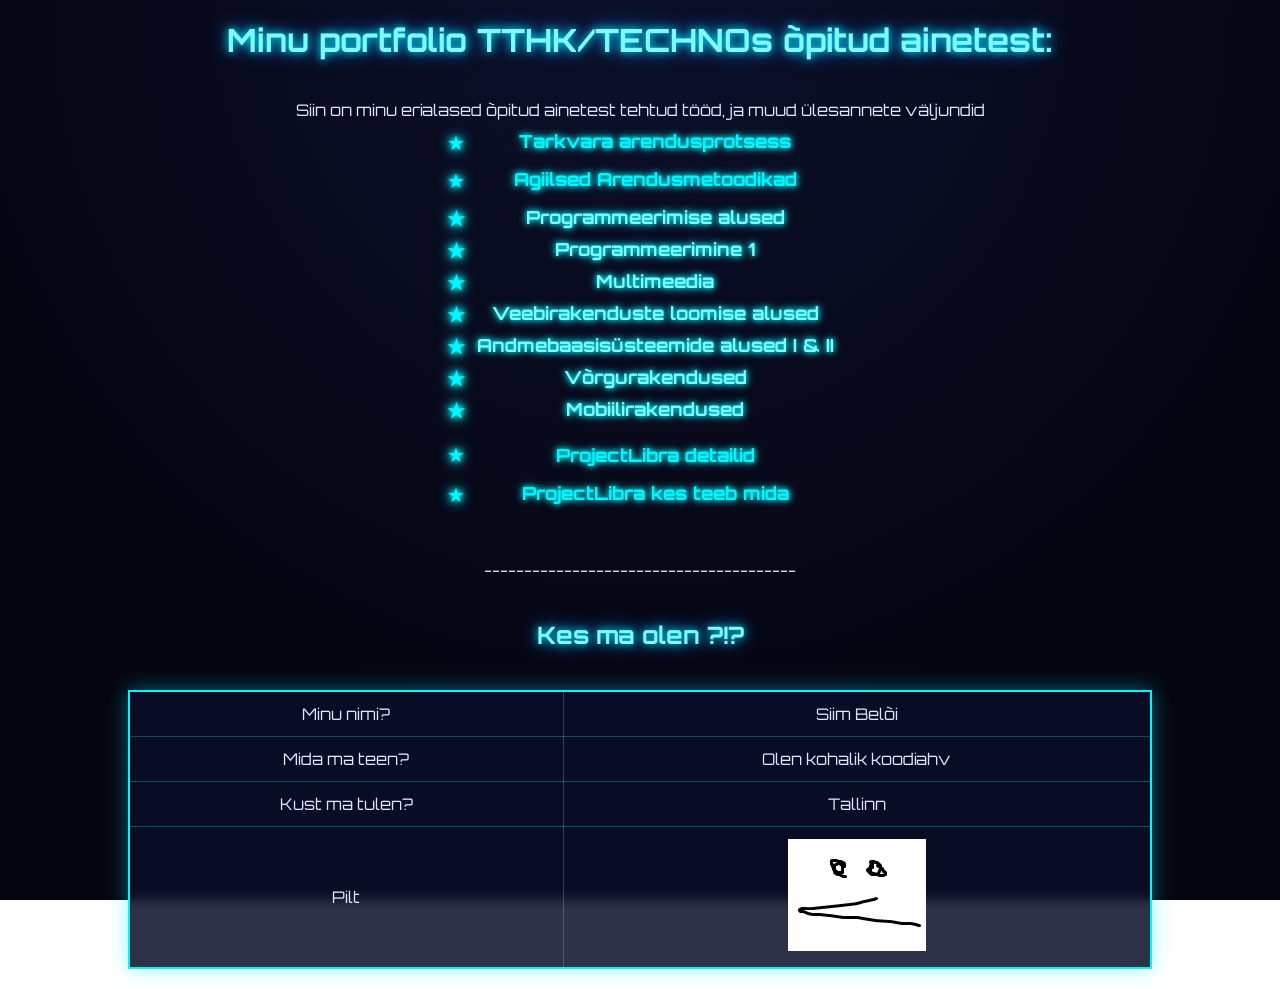
<file: index.html>
<!DOCTYPE html>
<html lang="en">
<head>
    <meta charset="UTF-8">
    <meta name="viewport" content="width=device-width, initial-scale=1.0">
    <link rel="stylesheet" href="./style.css">
    <title>Ainemapp</title>
</head>
<body>
    <h1>Minu portfolio TTHK/TECHNOs õpitud ainetest:</h1>
    <br>
    <p>
        Siin on minu erialased õpitud ainetest tehtud tööd, ja muud ülesannete väljundid
    </p>
    <ul>
        <li><a href="./SDLC.html">Tarkvara arendusprotsess</a></li>
        <li><a href="./AGILE.html">Agiilsed Arendusmetoodikad</li>
        <li>Programmeerimise alused</li>
        <li>Programmeerimine 1</li>
        <li>Multimeedia</li>
        <li>Veebirakenduste loomise alused</li>
        <li>Andmebaasisüsteemide alused I & II</li>
        <li>Võrgurakendused</li>
        <li>Mobiilirakendused</li>
        <li><a href="./ProjectLibraDetails.html">ProjectLibra detailid</a></li>
        <li><a href="./ProjectLibraWhodoeswhat.html">ProjectLibra kes teeb mida</a></li>
    </ul>
    <br><br>
    ---------------------------------------
    <br><br>
    <h2>Kes ma olen ?!?</h2>
    <table>
        <tr>
            <td>Minu nimi?</td>
            <td>Siim Belõi</td>
        </tr>        
        <tr>
            <td>Mida ma teen?</td>
            <td>Olen kohalik koodiahv</td>
        </tr>        
        <tr>
            <td>Kust ma tulen?</td>
            <td>Tallinn</td>
        </tr>
        <tr>
            <td>Pilt</td>
            <td><img src="./Images/imageme.png" alt="."/></td>
        </tr>
    </table>
</body>
</html>
</file>
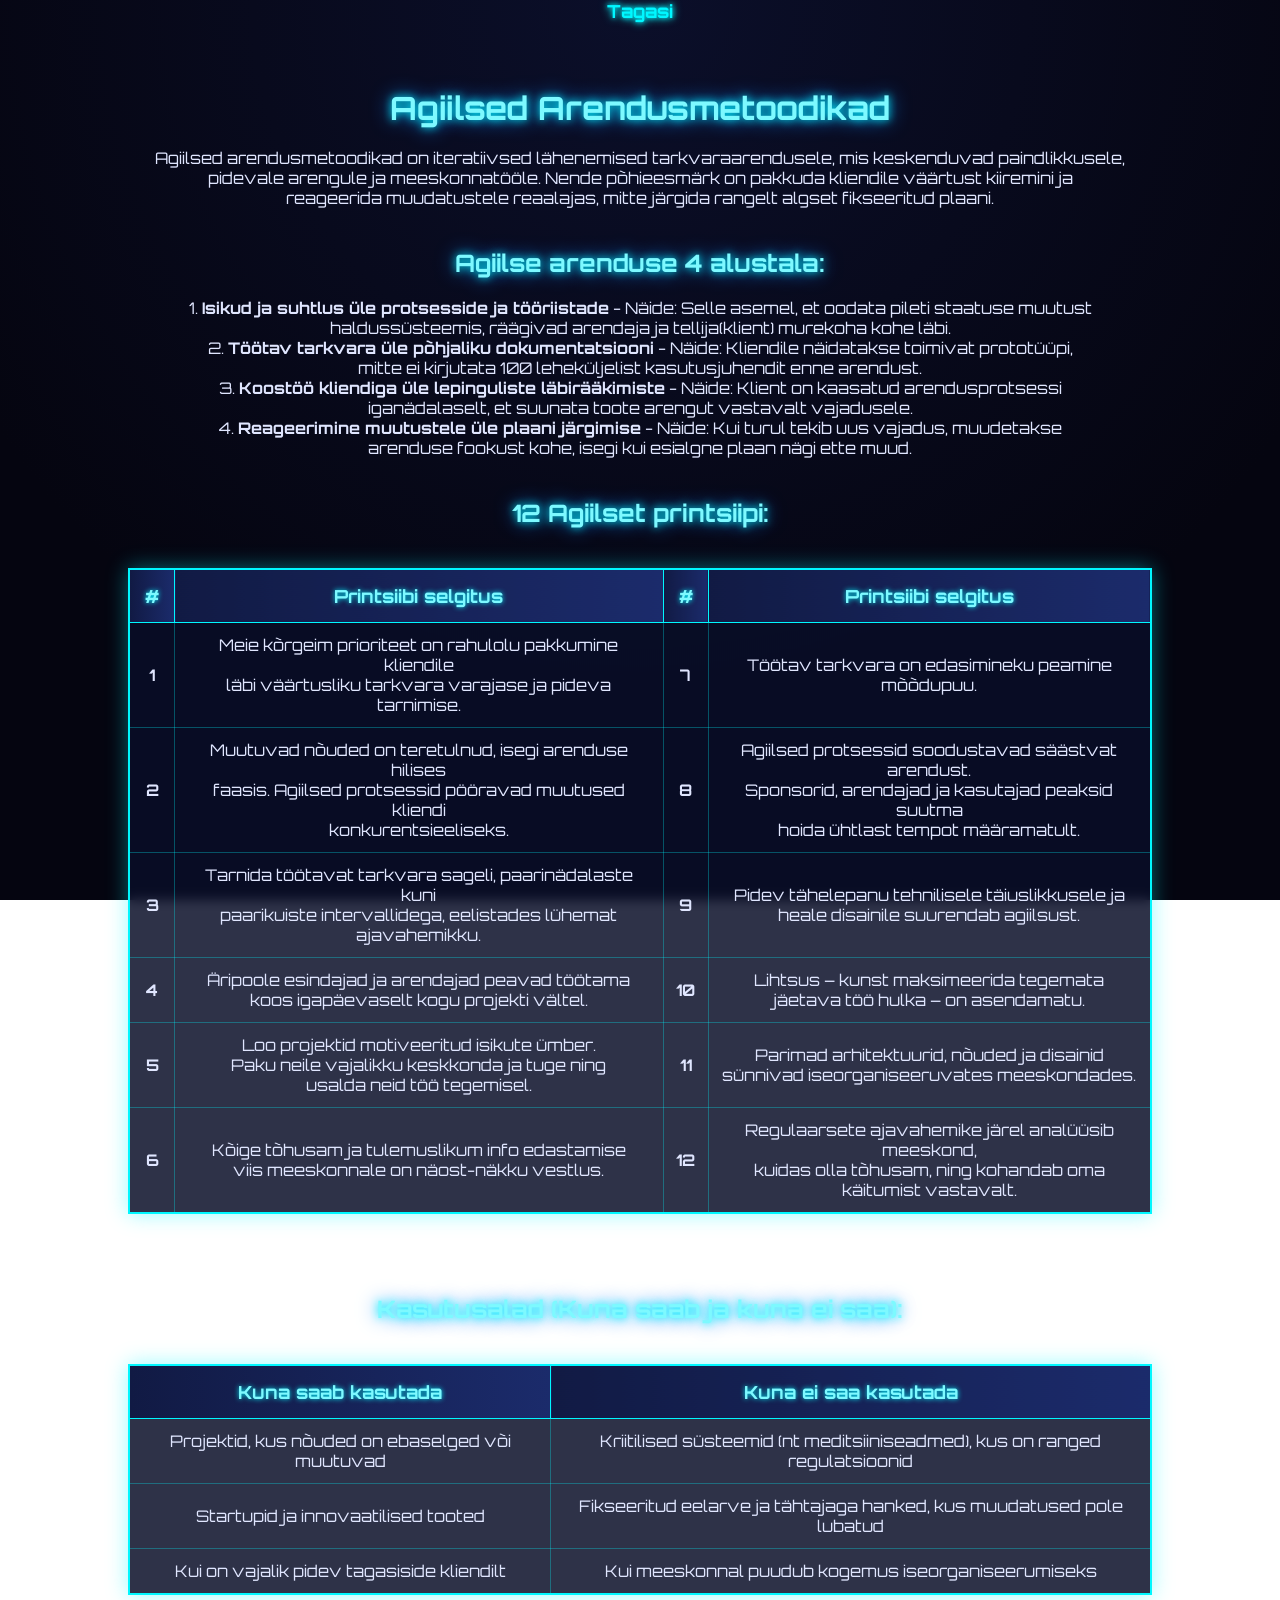
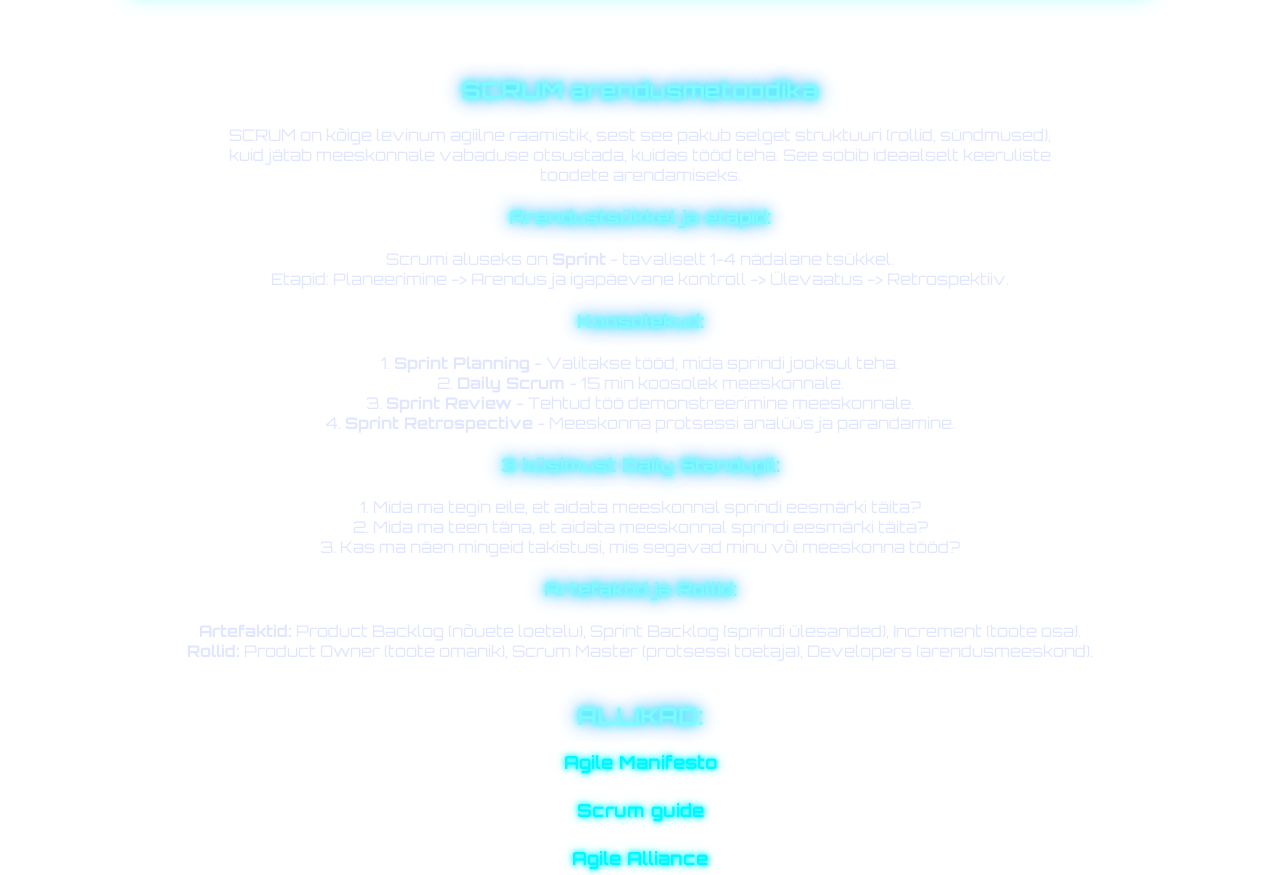
<file: AGILE.html>
<!DOCTYPE html>
<html lang="et">
<head>
    <meta charset="UTF-8">
    <meta name="viewport" content="width=device-width, initial-scale=1.0">
    <title>Agiilsed Arendusmetoodikad</title>
    <link rel="stylesheet" href="style.css">
</head>
<body>
    <a href="index.html">Tagasi</a><br><br/>
    <h1>Agiilsed Arendusmetoodikad</h1>
    <p>
        Agiilsed arendusmetoodikad on iteratiivsed lähenemised tarkvaraarendusele, mis keskenduvad paindlikkusele, <br>
        pidevale arengule ja meeskonnatööle. Nende põhieesmärk on pakkuda kliendile väärtust kiiremini ja <br>
        reageerida muudatustele reaalajas, mitte järgida rangelt algset fikseeritud plaani.
    </p><br>

    <h2>Agiilse arenduse 4 alustala:</h2>
    <p>
        1. <b>Isikud ja suhtlus üle protsesside ja tööriistade</b> - Näide: Selle asemel, et oodata pileti staatuse muutust <br>
        haldussüsteemis, räägivad arendaja ja tellija(klient) murekoha kohe läbi. <br>
        2. <b>Töötav tarkvara üle põhjaliku dokumentatsiooni</b> - Näide: Kliendile näidatakse toimivat prototüüpi, <br>
        mitte ei kirjutata 100 leheküljelist kasutusjuhendit enne arendust. <br>
        3. <b>Koostöö kliendiga üle lepinguliste läbirääkimiste</b> - Näide: Klient on kaasatud arendusprotsessi <br>
        iganädalaselt, et suunata toote arengut vastavalt vajadusele. <br>
        4. <b>Reageerimine muutustele üle plaani järgimise</b> - Näide: Kui turul tekib uus vajadus, muudetakse <br>
        arenduse fookust kohe, isegi kui esialgne plaan nägi ette muud.
    </p><br>

<h2>12 Agiilset printsiipi:</h2>
    <table>
        <thead>
            <tr>
                <th>#</th>
                <th>Printsiibi selgitus</th>
                <th>#</th>
                <th>Printsiibi selgitus</th>
            </tr>
        </thead>
        <tbody>
            <tr>
                <td><b>1</b></td>
                <td>Meie kõrgeim prioriteet on rahulolu pakkumine kliendile <br> läbi väärtusliku tarkvara varajase ja pideva tarnimise.</td>
                <td><b>7</b></td>
                <td>Töötav tarkvara on edasimineku peamine mõõdupuu.</td>
            </tr>
            <tr>
                <td><b>2</b></td>
                <td>Muutuvad nõuded on teretulnud, isegi arenduse hilises <br> faasis. Agiilsed protsessid pööravad muutused kliendi <br> konkurentsieeliseks.</td>
                <td><b>8</b></td>
                <td>Agiilsed protsessid soodustavad säästvat arendust. <br> Sponsorid, arendajad ja kasutajad peaksid suutma <br> hoida ühtlast tempot määramatult.</td>
            </tr>
            <tr>
                <td><b>3</b></td>
                <td>Tarnida töötavat tarkvara sageli, paarinädalaste kuni <br> paarikuiste intervallidega, eelistades lühemat ajavahemikku.</td>
                <td><b>9</b></td>
                <td>Pidev tähelepanu tehnilisele täiuslikkusele ja <br> heale disainile suurendab agiilsust.</td>
            </tr>
            <tr>
                <td><b>4</b></td>
                <td>Äripoole esindajad ja arendajad peavad töötama <br> koos igapäevaselt kogu projekti vältel.</td>
                <td><b>10</b></td>
                <td>Lihtsus – kunst maksimeerida tegemata <br> jäetava töö hulka – on asendamatu.</td>
            </tr>
            <tr>
                <td><b>5</b></td>
                <td>Loo projektid motiveeritud isikute ümber. <br> Paku neile vajalikku keskkonda ja tuge ning <br> usalda neid töö tegemisel.</td>
                <td><b>11</b></td>
                <td>Parimad arhitektuurid, nõuded ja disainid <br> sünnivad iseorganiseeruvates meeskondades.</td>
            </tr>
            <tr>
                <td><b>6</b></td>
                <td>Kõige tõhusam ja tulemuslikum info edastamise <br> viis meeskonnale on näost-näkku vestlus.</td>
                <td><b>12</b></td>
                <td>Regulaarsete ajavahemike järel analüüsib meeskond, <br> kuidas olla tõhusam, ning kohandab oma <br> käitumist vastavalt.</td>
            </tr>
        </tbody>
    </table><br><br>

    <h2>Kasutusalad (Kuna saab ja kuna ei saa):</h2>
    <table>
        <thead>
            <tr>
                <th>Kuna saab kasutada</th>
                <th>Kuna ei saa kasutada</th>
            </tr>
        </thead>
        <tbody>
            <tr>
                <td>Projektid, kus nõuded on ebaselged või muutuvad</td>
                <td>Kriitilised süsteemid (nt meditsiiniseadmed), kus on ranged regulatsioonid</td>
            </tr>
            <tr>
                <td>Startupid ja innovaatilised tooted</td>
                <td>Fikseeritud eelarve ja tähtajaga hanked, kus muudatused pole lubatud</td>
            </tr>
            <tr>
                <td>Kui on vajalik pidev tagasiside kliendilt</td>
                <td>Kui meeskonnal puudub kogemus iseorganiseerumiseks</td>
            </tr>
        </tbody>
    </table><br><br>

    <h2 id="scrum">SCRUM arendusmetoodika</h2>
    <p>
        SCRUM on kõige levinum agiilne raamistik, sest see pakub selget struktuuri (rollid, sündmused), <br>
        kuid jätab meeskonnale vabaduse otsustada, kuidas tööd teha. See sobib ideaalselt keeruliste <br>
        toodete arendamiseks.
    </p>

    <h3>Arendustsükkel ja etapid:</h3>
    <p>
        Scrumi aluseks on <b>Sprint</b> - tavaliselt 1-4 nädalane tsükkel. <br>
        Etapid: Planeerimine -> Arendus ja igapäevane kontroll -> Ülevaatus -> Retrospektiiv.
    </p>

    <h3>Koosolekud:</h3>
    <p>
        1. <b>Sprint Planning</b> - Valitakse tööd, mida sprindi jooksul teha. <br>
        2. <b>Daily Scrum</b> - 15 min koosolek meeskonnale. <br>
        3. <b>Sprint Review</b> - Tehtud töö demonstreerimine meeskonnale. <br>
        4. <b>Sprint Retrospective</b> - Meeskonna protsessi analüüs ja parandamine.
    </p>

    <h3>3 küsimust Daily Standupil:</h3>
    <p>
        1. Mida ma tegin eile, et aidata meeskonnal sprindi eesmärki täita? <br>
        2. Mida ma teen täna, et aidata meeskonnal sprindi eesmärki täita? <br>
        3. Kas ma näen mingeid takistusi, mis segavad minu või meeskonna tööd?
    </p>

    <h3>Artefaktid ja Rollid:</h3>
    <p>
        <b>Artefaktid:</b> Product Backlog (nõuete loetelu), Sprint Backlog (sprindi ülesanded), Increment (toote osa). <br>
        <b>Rollid:</b> Product Owner (toote omanik), Scrum Master (protsessi toetaja), Developers (arendusmeeskond).
    </p><br>

    <h2>ALLIKAD:</h2>
    <a href="https://agilemanifesto.org">Agile Manifesto</a><br>
    <a href="https://scrumguides.org/scrum-guide.html">Scrum guide</a><br>
    <a href="https://agilealliance.org/agile101/12-principles-behind-the-agile-manifesto/">Agile Alliance</a>
</body>
</html>
</file>
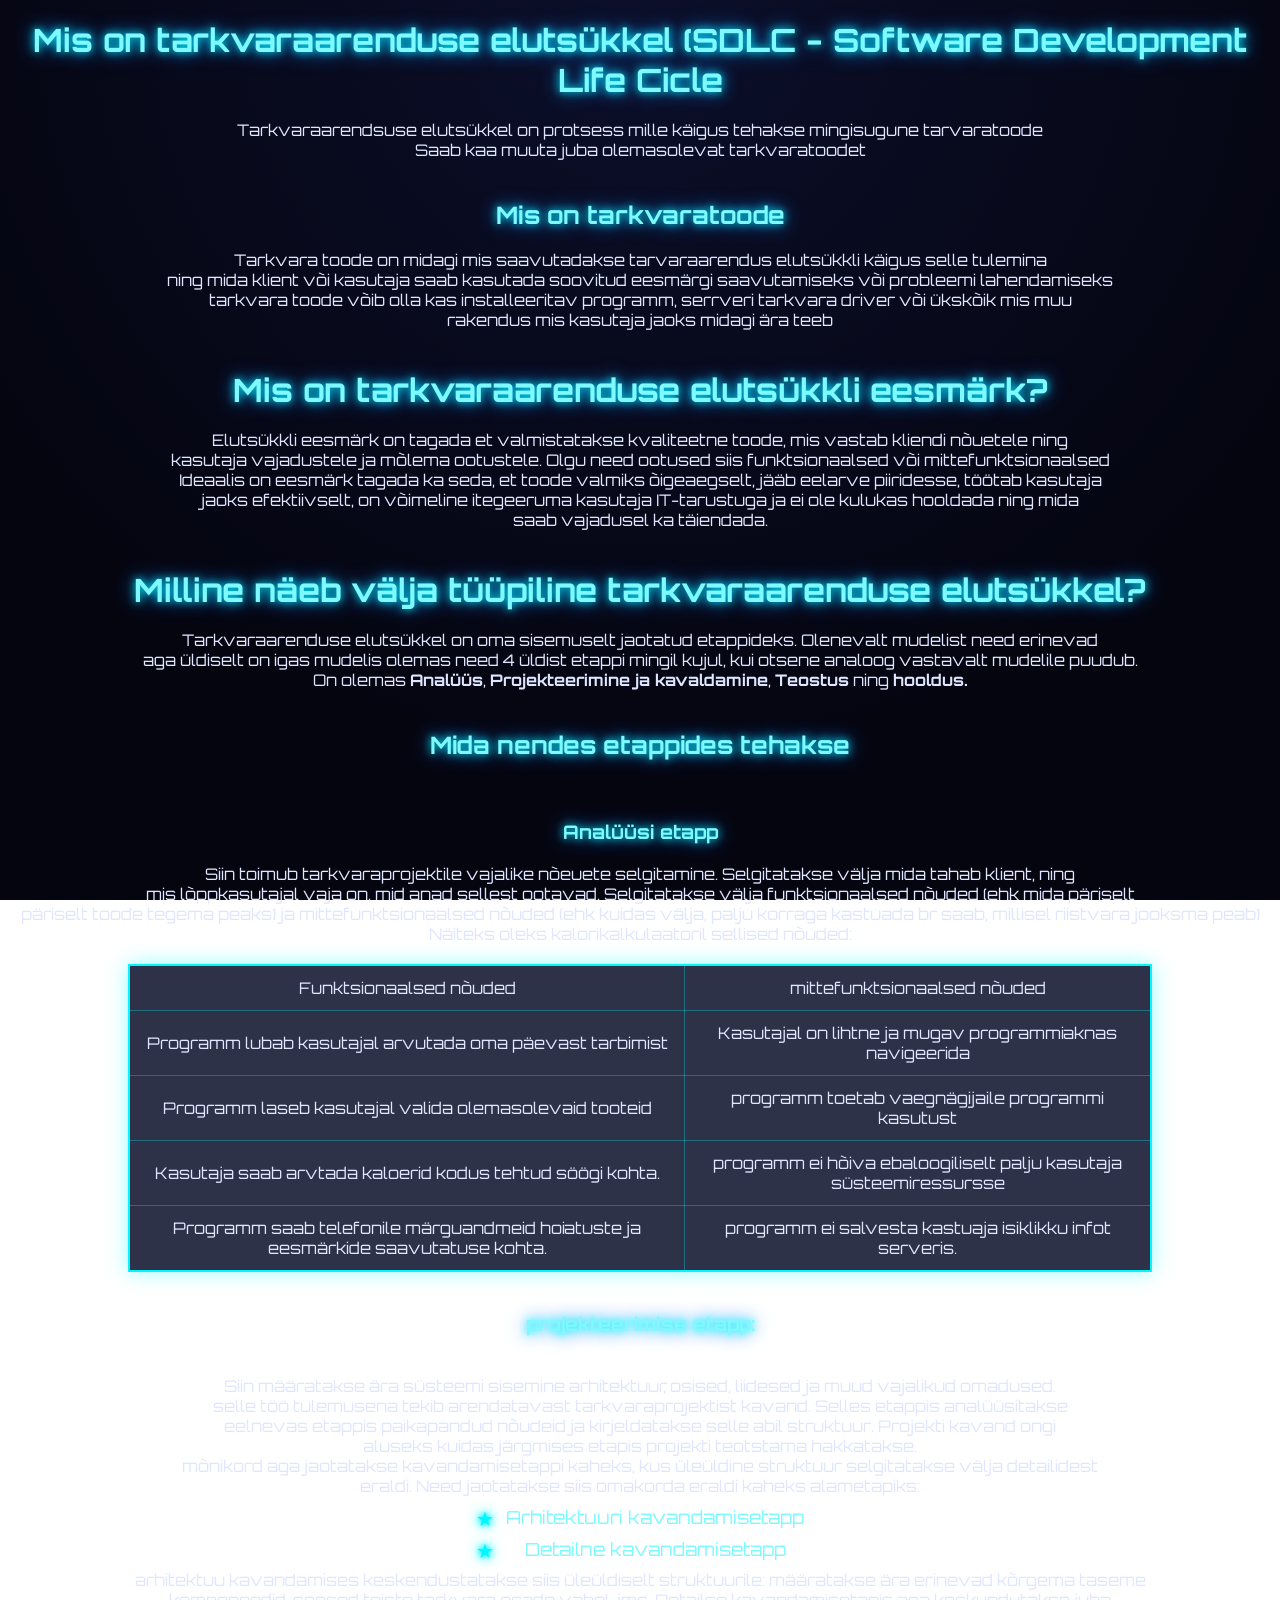
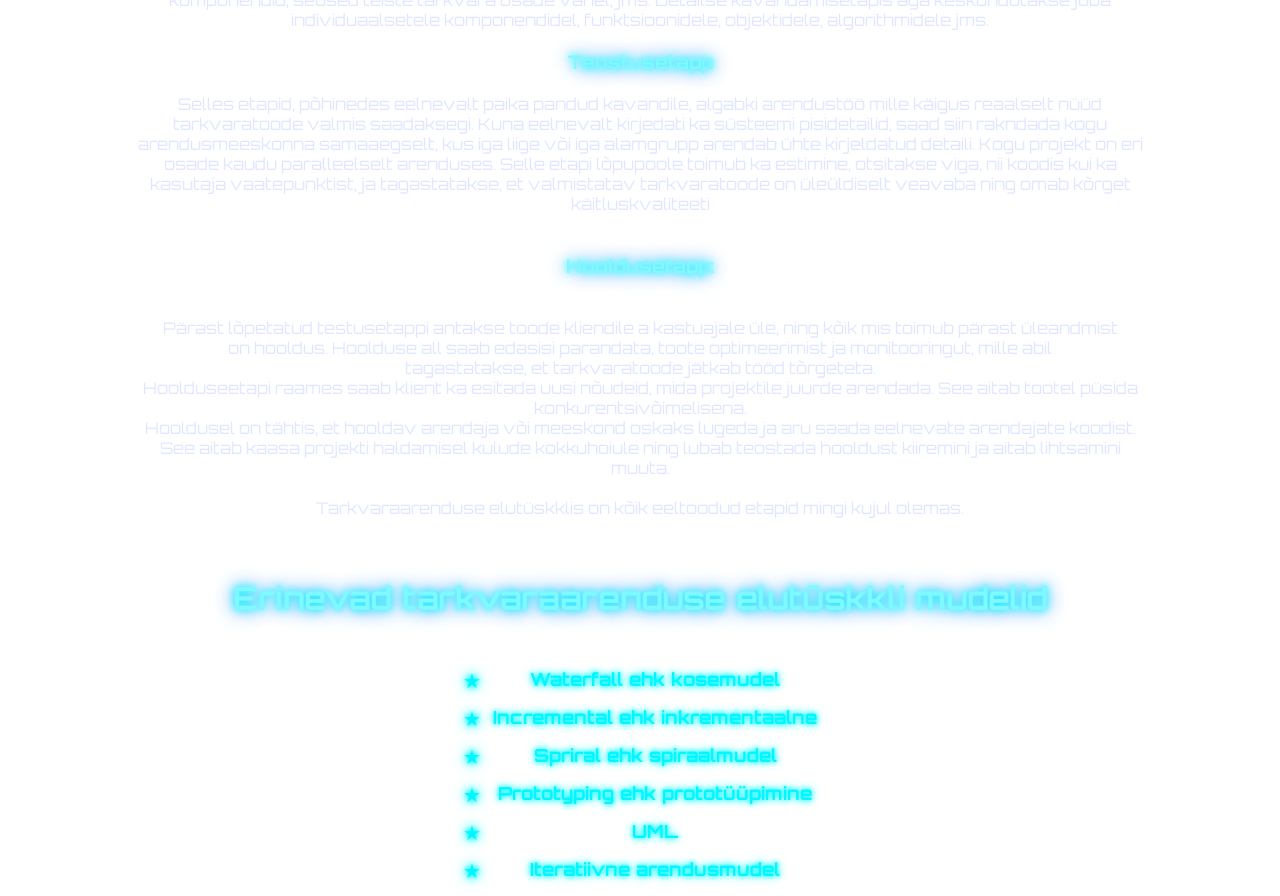
<file: SDLC.html>
<!DOCTYPE html>
<html lang="en">
<head>
    <meta charset="UTF-8">
    <meta name="viewport" content="width=device-width, initial-scale=1.0">
    <title>Tarkvara arendusprotsess</title>
    <link rel="stylesheet" href="./style.css">
</head>
<body>
    <h1>Mis on tarkvaraarenduse elutsükkel (SDLC - Software Development Life Cicle</h1>
    <p>
        Tarkvaraarendsuse elutsükkel on protsess mille käigus tehakse mingisugune tarvaratoode <br>
        Saab kaa muuta juba olemasolevat tarkvaratoodet <br><br>
    </p>
    <h2>Mis on tarkvaratoode</h2>
    <p>
        Tarkvara toode on midagi mis saavutadakse tarvaraarendus elutsükkli käigus selle tulemina <br>
        ning mida klient või kasutaja saab kasutada soovitud eesmärgi saavutamiseks või probleemi lahendamiseks <br>
        tarkvara toode võib olla kas installeeritav programm, serrveri tarkvara driver või ükskõik mis muu <br>
        rakendus mis kasutaja jaoks midagi ära teeb <br><br>
    </p>
    <h1>Mis on tarkvaraarenduse elutsükkli eesmärk?</h1>
    <p>
        Elutsükkli eesmärk on tagada et valmistatakse kvaliteetne toode, mis vastab kliendi nõuetele ning <br>
        kasutaja vajadustele ja mõlema ootustele. Olgu need ootused siis funktsionaalsed või mittefunktsionaalsed <br>
        Ideaalis on eesmärk tagada ka seda, et toode valmiks õigeaegselt, jääb eelarve piiridesse, töötab kasutaja <br>
         jaoks efektiivselt, on võimeline itegeeruma kasutaja IT-tarustuga ja ei ole kulukas hooldada ning mida <br>
         saab vajadusel ka täiendada. <br><br>
    </p>
    <h1>Milline näeb välja tüüpiline tarkvaraarenduse elutsükkel?</h1>
    <p>
        Tarkvaraarenduse elutsükkel on oma sisemuselt jaotatud etappideks. Olenevalt mudelist need erinevad <br>
        aga üldiselt on igas mudelis olemas need 4 üldist etappi mingil kujul, kui otsene analoog vastavalt mudelile puudub. <br>
        On olemas <b>Analüüs</b>, <b>Projekteerimine ja kavaldamine</b>, <b>Teostus</b> ning <b>hooldus.</b> <br><br>
    </p>
    <h2>Mida nendes etappides tehakse</h2><br>
    <h3>Analüüsi etapp</h3>
    <p>
        Siin toimub tarkvaraprojektile vajalike nõeuete selgitamine. Selgitatakse välja mida tahab klient, ning <br>
        mis lõppkasutajal vaja on, mid anad sellest ootavad. Selgitatakse välja funktsionaalsed nõuded (ehk mida päriselt <br>
        päriselt toode tegema peaks) ja mittefunktsionaalsed nõuded (ehk kuidas välja, palju korraga kastuada br    
        saab, millisel riistvara jooksma peab) <br> Näiteks oleks kalorikalkulaatoril sellised nõuded:
        <table>
            <tr>
                <td>Funktsionaalsed nõuded</td>
                <td>mittefunktsionaalsed nõuded</td>
            </tr>            
            <tr>
                <td>Programm lubab kasutajal arvutada oma päevast tarbimist</td>
                <td>Kasutajal on lihtne ja mugav programmiaknas navigeerida</td>
            </tr>
            <tr>
                <td>Programm laseb kasutajal valida olemasolevaid tooteid</td>
                <td>programm toetab vaegnägijaile programmi kasutust</td>
            </tr>            
            <tr>
                <td>Kasutaja saab arvtada kaloerid kodus tehtud söögi kohta.</td>
                <td>programm ei hõiva ebaloogiliselt palju kasutaja süsteemiressursse</td>
            </tr>            
            <tr>
                <td>Programm saab telefonile märguandmeid hoiatuste ja eesmärkide saavutatuse kohta.</td>
                <td>programm ei salvesta kastuaja isiklikku infot serveris.</td>
            </tr>
        </table> 
    </p>
    <h3>projekteerimise etapp:</h3> <br>
    <p>
        Siin määratakse ära süsteemi sisemine arhitektuur, osised, liidesed ja muud vajalikud omadused. <br>
        selle töö tulemusena tekib arendatavast tarkvaraprojektist kavand. Selles etappis analüüsitakse <br>
        eelnevas etappis paikapandud nõudeid ja kirjeldatakse selle abil struktuur. Projekti kavand ongi <br>
        aluseks kuidas järgmises etapis projekti teotstama hakkatakse. <br>
        mõnikord aga jaotatakse kavandamisetappi kaheks, kus üleüldine struktuur selgitatakse välja detailidest <br>
        eraldi. Need jaotatakse siis omakorda eraldi kaheks alametapiks:
        <ul>
            <li>Arhitektuuri kavandamisetapp</li>
            <li>Detailne kavandamisetapp</li>
        </ul>
        arhitektuu kavandamises keskendustatakse siis üleüldiselt struktuurile: määratakse ära erinevad kõrgema taseme <br>
        komponendid, seosed teiste tarkvara osade vahel, jms. Detailse kavandamisetapis aga keskundutakse juba <br>
        individuaalsetele komponendidel, funktsioonidele, objektidele, algorithmidele jms. <br>
    </p>
    <h3>Teostusetapp</h3>
    <p>
        Selles etapid, põhinedes eelnevalt paika pandud kavandile, algabki arendustöö mille käigus reaalselt nüüd <br>
        tarkvaratoode valmis saadaksegi. Kuna eelnevalt kirjedati ka süsteemi pisidetailid, saad siin rakndada kogu <br>
        arendusmeeskonna samaaegselt, kus iga liige või iga alamgrupp arendab ühte kirjeldatud detaili. Kogu projekt on eri <br>
        osade kaudu paralleelselt arenduses. Selle etapi lõpupoole toimub ka estimine, otsitakse viga, nii koodis kui ka <br>
        kasutaja vaatepunktist, ja tagastatakse, et valmistatav tarkvaratoode on üleüldiselt veavaba ning omab kõrget <br>
        käitluskvaliteeti <br>
    </p><br>
    <h3>Hooldusetapp:</h3> <br>
    <p>
        Pärast lõpetatud testusetappi antakse toode kliendile a kastuajale üle, ning kõik mis toimub pärast üleandmist <br>
        on hooldus. Hoolduse all saab edasisi parandata, toote optimeerimist ja monitooringut, mille abil <br>
        tagastatakse, et tarkvaratoode jätkab tööd tõrgeteta. <br>
        Hoolduseetapi raames saab klient ka esitada uusi nõudeid, mida projektile juurde arendada. See aitab tootel püsida <br>
        konkurentsivõimelisena. <br>
        Hooldusel on tähtis, et hooldav arendaja või meeskond oskaks lugeda ja aru saada eelnevate arendajate koodist. <br>
        See aitab kaasa projekti haldamisel kulude kokkuhoiule ning lubab teostada hooldust kiiremini ja aitab lihtsamini <br>
        muuta. <br>
    </p>    <br>
    <p>Tarkvaraarenduse elutüskklis on kõik eeltoodud etapid mingi kujul olemas.</p> <br> <br>
    <h1>Erinevad tarkvaraarenduse elutüskkli mudelid</h1> <br>
    <p>
        <ul>
            <li><a href="SDLCModels/waterfall.html">Waterfall ehk kosemudel</a></li>
            <li><a href="SDLCModels/incremental.html">Incremental ehk inkrementaalne</a></li>
            <li><a href="SDLCModels/spiral.html">Spriral ehk spiraalmudel</a></li>
            <li><a href="SDLCModels/prototype.html">Prototyping ehk prototüüpimine</a></li>
            <li><a href="SDLCModels/uml.html">UML</a></li>
            <li><a href="SDLCModels/iterative.html">Iteratiivne arendusmudel</a></li>
        </ul>
    </p>
</body>
</html>
</file>
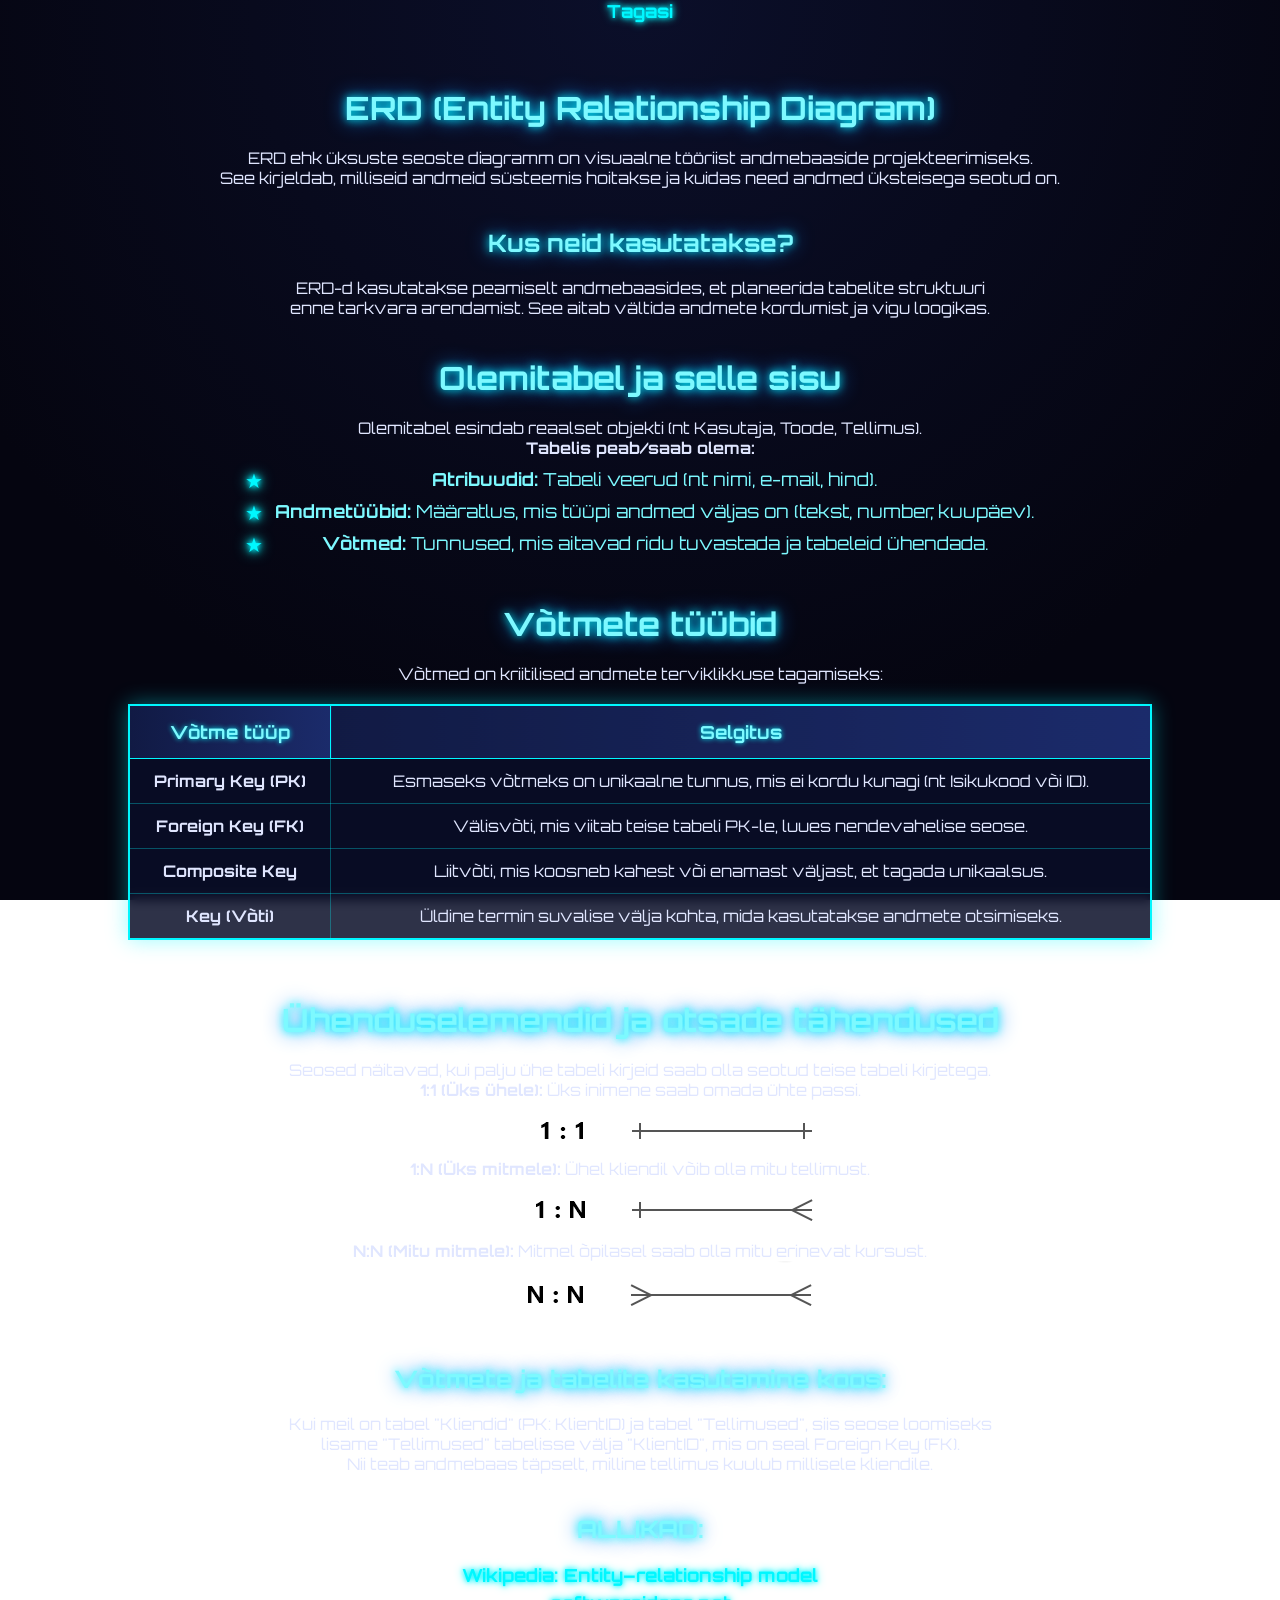
<file: SDLCModels/erd.html>
<!DOCTYPE html>
<html lang="et">
<head>
    <meta charset="UTF-8">
    <meta name="viewport" content="width=device-width, initial-scale=1.0">
    <link rel="stylesheet" href="../style.css">
    <title>ERD - Andmebaasid</title>
</head>
<body>
    <a href="../index.html">Tagasi</a><br><br/>
    <h1>ERD (Entity Relationship Diagram)</h1>
    <p>
        ERD ehk üksuste seoste diagramm on visuaalne tööriist andmebaaside projekteerimiseks. <br>
        See kirjeldab, milliseid andmeid süsteemis hoitakse ja kuidas need andmed üksteisega seotud on.
    </p><br>

    <h2>Kus neid kasutatakse?</h2>
    <p>
        ERD-d kasutatakse peamiselt andmebaasides, et planeerida tabelite struktuuri <br>
        enne tarkvara arendamist. See aitab vältida andmete kordumist ja vigu loogikas.
    </p><br>

    <h1>Olemitabel ja selle sisu</h1>
    <p>
        Olemitabel esindab reaalset objekti (nt Kasutaja, Toode, Tellimus). <br>
        <strong>Tabelis peab/saab olema:</strong>
        <ul>
            <li><strong>Atribuudid:</strong> Tabeli veerud (nt nimi, e-mail, hind).</li>
            <li><strong>Andmetüübid:</strong> Määratlus, mis tüüpi andmed väljas on (tekst, number, kuupäev).</li>
            <li><strong>Võtmed:</strong> Tunnused, mis aitavad ridu tuvastada ja tabeleid ühendada.</li>
        </ul>
    </p><br>

    <h1>Võtmete tüübid</h1>
    <p>
        Võtmed on kriitilised andmete terviklikkuse tagamiseks:
    </p>
    <table>
        <thead>
            <tr>
                <th>Võtme tüüp</th>
                <th>Selgitus</th>
            </tr>
        </thead>
        <tbody>
            <tr>
                <td><strong>Primary Key (PK)</strong></td>
                <td>Esmaseks võtmeks on unikaalne tunnus, mis ei kordu kunagi (nt Isikukood või ID).</td>
            </tr>
            <tr>
                <td><strong>Foreign Key (FK)</strong></td>
                <td>Välisvõti, mis viitab teise tabeli PK-le, luues nendevahelise seose.</td>
            </tr>
            <tr>
                <td><strong>Composite Key</strong></td>
                <td>Liitvõti, mis koosneb kahest või enamast väljast, et tagada unikaalsus.</td>
            </tr>
            <tr>
                <td><strong>Key (Võti)</strong></td>
                <td>Üldine termin suvalise välja kohta, mida kasutatakse andmete otsimiseks.</td>
            </tr>
        </tbody>
    </table><br>

    <h1>Ühenduselemendid ja otsade tähendused</h1>
    <p>
        Seosed näitavad, kui palju ühe tabeli kirjeid saab olla seotud teise tabeli kirjetega.
    </p>
    <div>
        <p><strong>1:1 (Üks ühele):</strong> Üks inimene saab omada ühte passi.</p>
        <img src="../Images/onetoone.png" alt="1:1 seos"/><br>
        
        <p><strong>1:N (Üks mitmele):</strong> Ühel kliendil võib olla mitu tellimust.</p>
        <img src="../Images/oneton.png" alt="1:N seos"/><br>
        
        <p><strong>N:N (Mitu mitmele):</strong> Mitmel õpilasel saab olla mitu erinevat kursust.</p>
        <img src="../Images/nton.png" alt="N:N seos"/>
    </div><br>

    <h2>Võtmete ja tabelite kasutamine koos:</h2>
    <p>
        Kui meil on tabel "Kliendid" (PK: KlientID) ja tabel "Tellimused", siis seose loomiseks <br>
        lisame "Tellimused" tabelisse välja "KlientID", mis on seal Foreign Key (FK). <br>
        Nii teab andmebaas täpselt, milline tellimus kuulub millisele kliendile.
    </p><br>

    <h2>ALLIKAD:</h2>
    <a href="https://en.wikipedia.org/wiki/Entity–relationship_model">Wikipedia: Entity–relationship model</a>
    <a href="https://www.softwareideas.net/erd-relation-arrows">softwareideas.net</a>
</body>
</html>
</file>
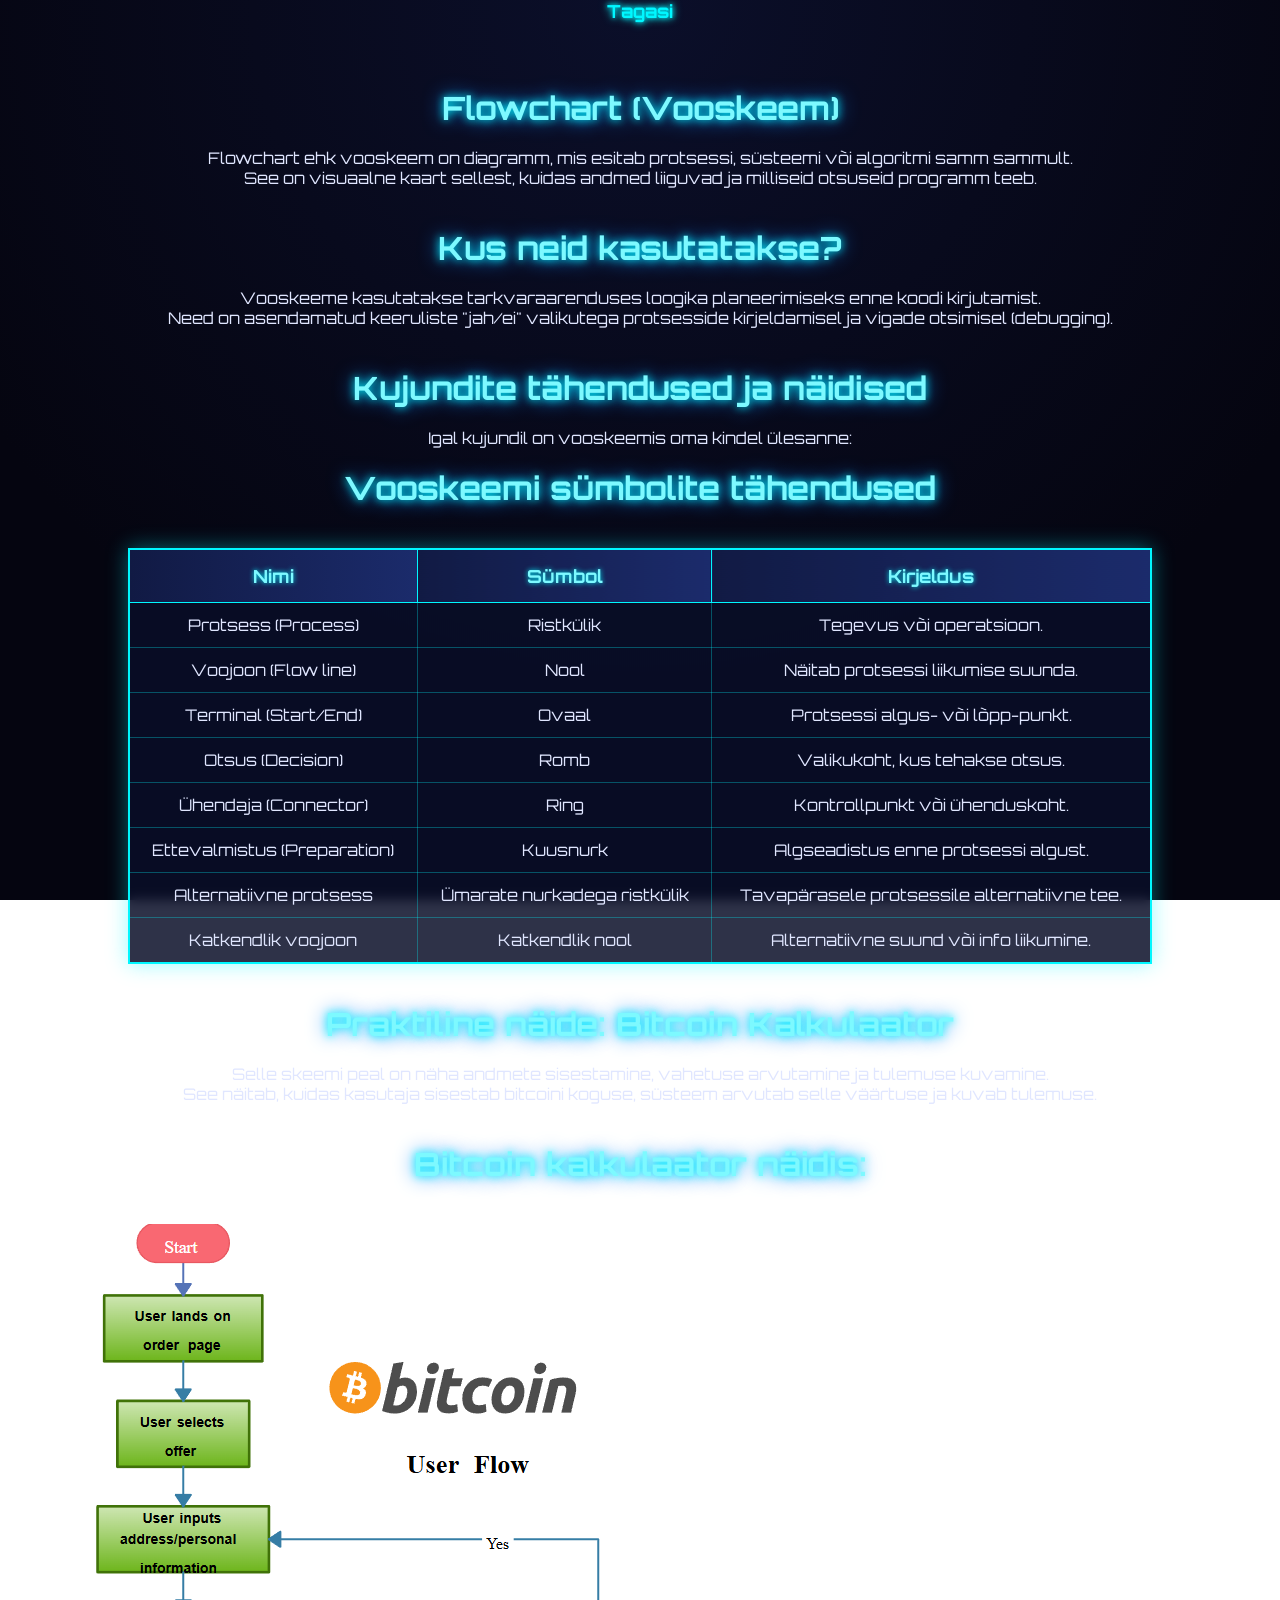
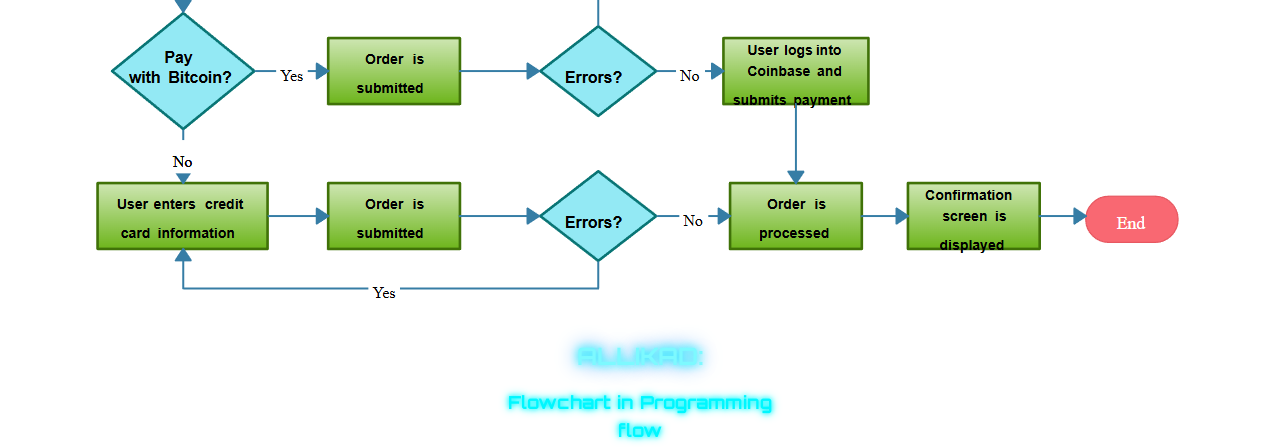
<file: SDLCModels/flowchart.html>
<!DOCTYPE html>
<html lang="et">
<head>
    <meta charset="UTF-8">
    <meta name="viewport" content="width=device-width, initial-scale=1.0">
    <link rel="stylesheet" href="../style.css">
    <title>Flowchart - vooskeem</title>
</head>
<body>
    <a href="../index.html">Tagasi</a><br><br/>
    
    <h1>Flowchart (Vooskeem)</h1>
    <p>
        Flowchart ehk vooskeem on diagramm, mis esitab protsessi, süsteemi või algoritmi samm sammult. <br>
        See on visuaalne kaart sellest, kuidas andmed liiguvad ja milliseid otsuseid programm teeb.
    </p><br>

    <h1>Kus neid kasutatakse?</h1>
    <p>
        Vooskeeme kasutatakse tarkvaraarenduses loogika planeerimiseks enne koodi kirjutamist. <br>
        Need on asendamatud keeruliste "jah/ei" valikutega protsesside kirjeldamisel ja vigade otsimisel (debugging).
    </p><br>

    <h1>Kujundite tähendused ja näidised</h1>
    <p>Igal kujundil on vooskeemis oma kindel ülesanne:</p>
    
     <h1>Vooskeemi sümbolite tähendused</h1>
    <table>
        <thead>
            <tr>
                <th>Nimi</th>
                <th>Sümbol</th>
                <th>Kirjeldus</th>
            </tr>
        </thead>
        <tbody>
            <tr>
                <td>Protsess (Process)</td>
                <td>Ristkülik</td>
                <td>Tegevus või operatsioon.</td>
            </tr>
            <tr>
                <td>Voojoon (Flow line)</td>
                <td>Nool</td>
                <td>Näitab protsessi liikumise suunda.</td>
            </tr>
            <tr>
                <td>Terminal (Start/End)</td>
                <td>Ovaal</td>
                <td>Protsessi algus- või lõpp-punkt.</td>
            </tr>
            <tr>
                <td>Otsus (Decision)</td>
                <td>Romb</td>
                <td>Valikukoht, kus tehakse otsus.</td>
            </tr>
            <tr>
                <td>Ühendaja (Connector)</td>
                <td>Ring</td>
                <td>Kontrollpunkt või ühenduskoht.</td>
            </tr>
            <tr>
                <td>Ettevalmistus (Preparation)</td>
                <td>Kuusnurk</td>
                <td>Algseadistus enne protsessi algust.</td>
            </tr>
            <tr>
                <td>Alternatiivne protsess</td>
                <td>Ümarate nurkadega ristkülik</td>
                <td>Tavapärasele protsessile alternatiivne tee.</td>
            </tr>
            <tr>
                <td>Katkendlik voojoon</td>
                <td>Katkendlik nool</td>
                <td>Alternatiivne suund või info liikumine.</td>
            </tr>
        </tbody>
    </table>

    <h1>Praktiline näide: Bitcoin Kalkulaator</h1>
    <p>
        Selle skeemi peal on näha andmete sisestamine, vahetuse arvutamine ja tulemuse kuvamine. <br>
        See näitab, kuidas kasutaja sisestab bitcoini koguse, süsteem arvutab selle väärtuse ja kuvab tulemuse. <br><br>
    </p>
    <p>
        <h1><strong>Bitcoin kalkulaator näidis:</strong></h1> <br>
        <img src="../Images/bitcoin.png" alt="Bitcoin kalkulaatori vooskeem"/>
    </p><br>

    <h2>ALLIKAD:</h2>
    <a href="https://www.programiz.com/article/flowchart-programming">Flowchart in Programming</a>
    <a href="https://www.mbaskool.com/business-concepts/marketing-and-strategy-terms/6743-process-flow-chart-symbols.html">flow</a>
</body>
</html>
</file>
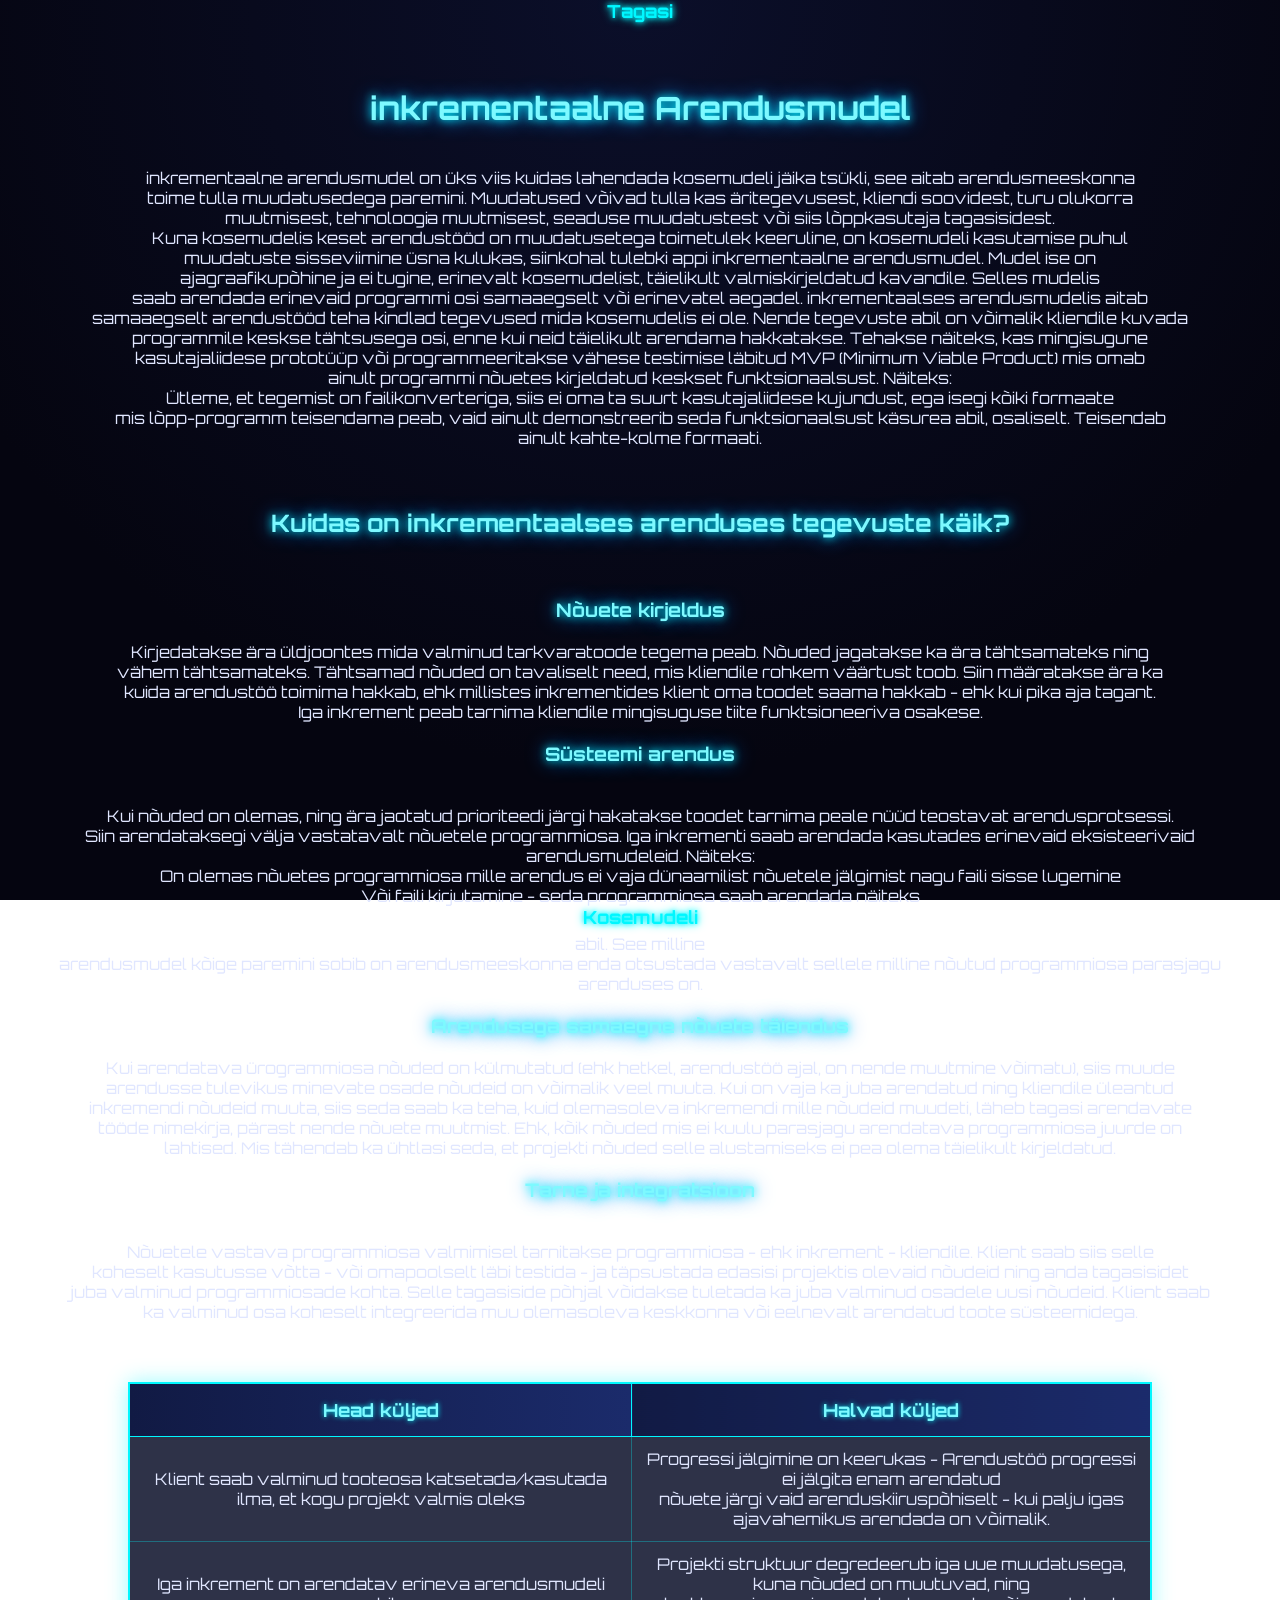
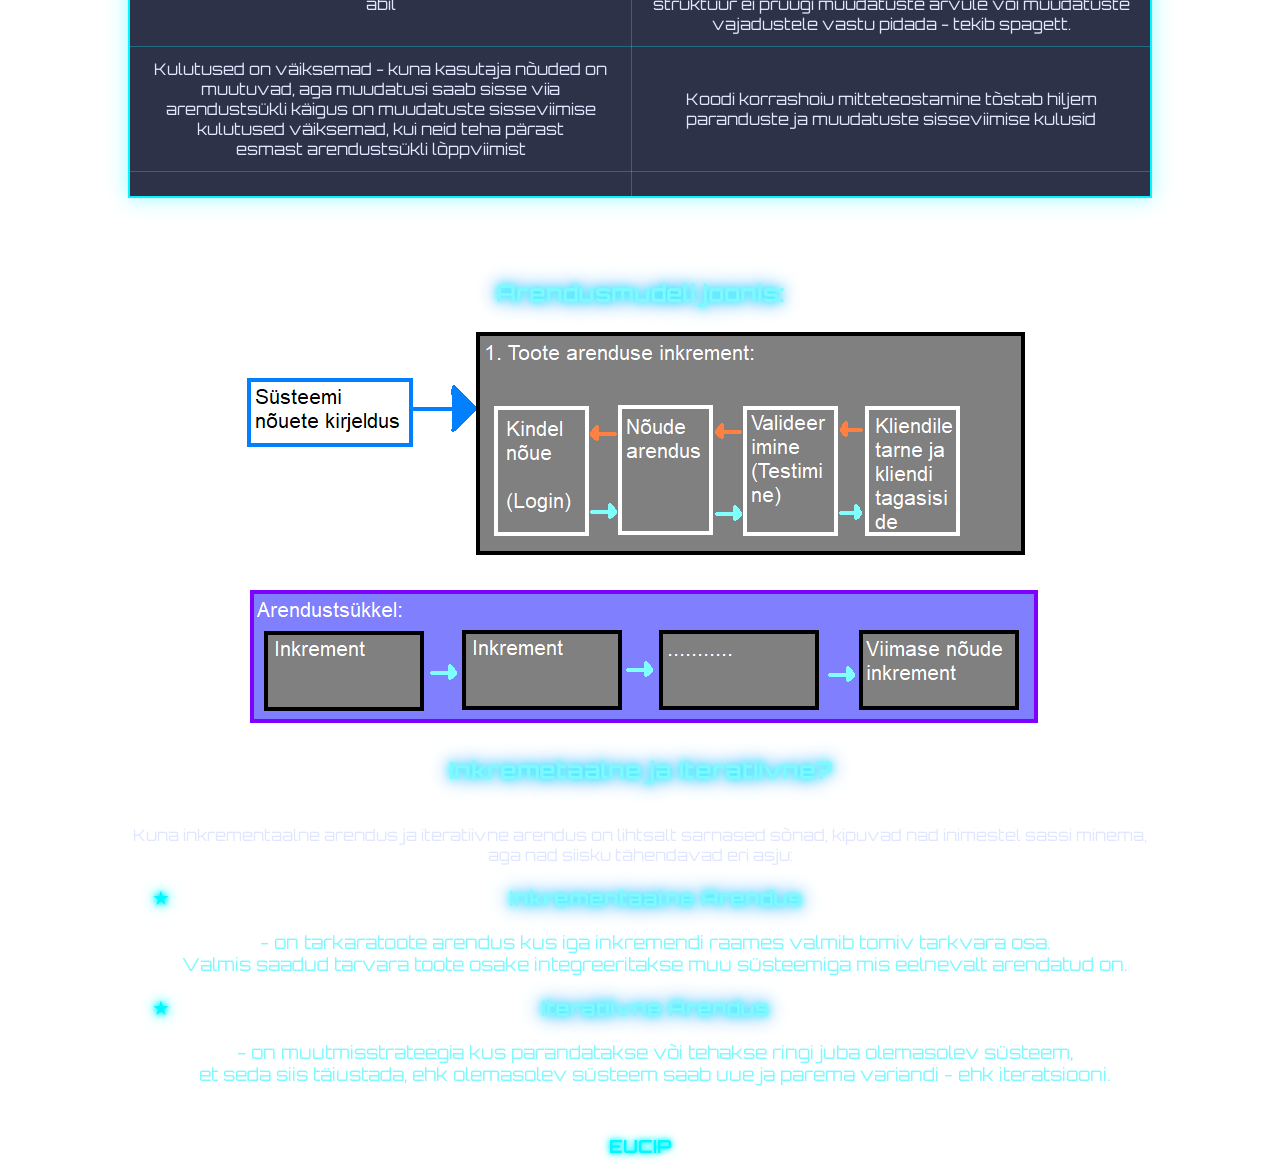
<file: SDLCModels/incremental.html>
<!DOCTYPE html>
<html lang="en">
<head>
    <meta charset="UTF-8">
    <meta name="viewport" content="width=device-width, initial-scale=1.0">
    <title>Incremental ehk inkrementaalne Arendusmudel</title>
    <link rel="stylesheet" href="../style.css">
</head>
<body>
        <a href="../index.html">Tagasi</a><br><br/>
    <h1>inkrementaalne Arendusmudel</h1><br>
    <p>
        inkrementaalne arendusmudel on üks viis kuidas lahendada kosemudeli jäika tsükli, see aitab arendusmeeskonna <br>
        toime tulla muudatusedega paremini. Muudatused võivad tulla kas äritegevusest, kliendi soovidest, turu olukorra <br>
        muutmisest, tehnoloogia muutmisest, seaduse muudatustest või siis lõppkasutaja tagasisidest. <br>
        Kuna kosemudelis keset arendustööd on muudatusetega toimetulek keeruline, on kosemudeli kasutamise puhul <br>
        muudatuste sisseviimine üsna kulukas, siinkohal tulebki appi inkrementaalne arendusmudel. Mudel ise on <br>
        ajagraafikupõhine ja ei tugine, erinevalt kosemudelist, täielikult valmiskirjeldatud kavandile. Selles mudelis <br>
        saab arendada erinevaid programmi osi samaaegselt või erinevatel aegadel. inkrementaalses arendusmudelis aitab <br>
        samaaegselt arendustööd teha kindlad tegevused mida kosemudelis ei ole. Nende tegevuste abil on võimalik kliendile kuvada <br>
        programmile keskse tähtsusega osi, enne kui neid täielikult arendama hakkatakse. Tehakse näiteks, kas mingisugune <br>
        kasutajaliidese prototüüp või programmeeritakse vähese testimise läbitud MVP (Minimum Viable Product) mis omab <br>
        ainult programmi nõuetes kirjeldatud keskset funktsionaalsust. Näiteks: <br>
        Ütleme, et tegemist on failikonverteriga, siis ei oma ta suurt kasutajaliidese kujundust, ega isegi kõiki formaate <br>
        mis lõpp-programm teisendama peab, vaid ainult demonstreerib seda funktsionaalsust käsurea abil, osaliselt. Teisendab <br>
        ainult kahte-kolme formaati.
    </p><br><br>
    <h2>Kuidas on inkrementaalses arenduses tegevuste käik?</h2><br>
    <p>
        <h3>Nõuete kirjeldus</h3>
        Kirjedatakse ära üldjoontes mida valminud tarkvaratoode tegema peab. Nõuded jagatakse ka ära tähtsamateks ning <br>
        vähem tähtsamateks. Tähtsamad nõuded on tavaliselt need, mis kliendile rohkem väärtust toob. Siin määratakse ära ka <br>
        kuida arendustöö toimima hakkab, ehk millistes inkrementides klient oma toodet saama hakkab - ehk kui pika aja tagant. <br>
        Iga inkrement peab tarnima kliendile mingisuguse tiite funktsioneeriva osakese.
    
        <h3>Süsteemi arendus</h3><br>
    Kui nõuded on olemas, ning ära jaotatud prioriteedi järgi hakatakse toodet tarnima peale nüüd teostavat arendusprotsessi. <br>
    Siin arendataksegi välja vastatavalt nõuetele programmiosa. Iga inkrementi saab arendada kasutades erinevaid eksisteerivaid <br>
    arendusmudeleid. Näiteks: <br>
        On olemas nõuetes programmiosa mille arendus ei vaja dünaamilist nõuetele jälgimist nagu faili sisse lugemine<br>
    Või faili kirjutamine - seda programmiosa saab arendada näiteks <a href="../SDLCModels/waterfall.html">Kosemudeli</a> abil. See milline <br>
    arendusmudel kõige paremini sobib on arendusmeeskonna enda otsustada vastavalt sellele milline nõutud programmiosa parasjagu <br>
    arenduses on. <br>

    <h3>Arendusega samaegne nõuete täiendus</h3>
        Kui arendatava ürogrammiosa nõuded on külmutatud (ehk hetkel, arendustöö ajal, on nende muutmine võimatu), siis muude <br>
        arendusse tulevikus minevate osade nõudeid on võimalik veel muuta. Kui on vaja ka juba arendatud ning kliendile üleantud <br>
        inkremendi nõudeid muuta, siis seda saab ka teha, kuid olemasoleva inkremendi mille nõudeid muudeti, läheb tagasi arendavate <br>
        tööde nimekirja, pärast nende nõuete muutmist. Ehk, kõik nõuded mis ei kuulu parasjagu arendatava programmiosa juurde on <br>
        lahtised. Mis tähendab ka ühtlasi seda, et projekti nõuded selle alustamiseks ei pea olema täielikult kirjeldatud. <br>
        
    <h3>Tarne ja integratsioon</h3><br>
    Nõuetele vastava programmiosa valmimisel tarnitakse programmiosa - ehk inkrement - kliendile. Klient saab siis selle <br>
    koheselt kasutusse võtta - või omapoolselt läbi testida - ja täpsustada edasisi projektis olevaid nõudeid ning anda tagasisidet <br>
    juba valminud programmiosade kohta. Selle tagasiside põhjal võidakse tuletada ka juba valminud osadele uusi nõudeid. Klient saab <br> 
    ka valminud osa koheselt integreerida muu olemasoleva keskkonna või eelnevalt arendatud toote süsteemidega. <br>
    </p><br><br>
    <table>
    <thead>
       <tr>
          <th>Head küljed</th>
          <th>Halvad küljed</th>
       </tr>
    </thead>
    <tbody>
       <tr>
          <td>Klient saab valminud tooteosa katsetada/kasutada ilma, et kogu projekt valmis oleks</td>
          <td>Progressi jälgimine on keerukas - Arendustöö progressi ei jälgita enam arendatud <br>
            nõuete järgi vaid arenduskiiruspõhiselt - kui palju igas ajavahemikus arendada on võimalik.</td>
       </tr>
       <tr>
          <td>Iga inkrement on arendatav erineva arendusmudeli abil</td>
          <td>Projekti struktuur degredeerub iga uue muudatusega, kuna nõuded on muutuvad, ning <br>
            struktuur ei pruugi muudatuste arvule või muudatuste vajadustele vastu pidada - tekib spagett.</td>
       </tr>
       <tr>
          <td>Kulutused on väiksemad - kuna kasutaja nõuded on muutuvad, aga muudatusi saab sisse viia <br>
        arendustsükli käigus on muudatuste sisseviimise kulutused väiksemad, kui neid teha pärast <br>
        esmast arendustsükli lõppviimist</td>
          <td>Koodi korrashoiu mitteteostamine tõstab hiljem paranduste ja muudatuste sisseviimise kulusid</td>
       </tr>
       <tr>
          <td></td>
          <td></td>
       </tr>
    </tbody>
    </table><br><br>
    <h2>Arendusmudeli joonis:</h2>
    <img src="../Images/inkrementaalne.PNG">
    <h2>Inkremetaalne ja Iteratiivne?</h2><br>
    <p>
        Kuna inkrementaalne arendus ja iteratiivne arendus on lihtsalt sarnased sõnad, kipuvad nad inimestel sassi minema, <br>
        aga nad siisku tähendavad eri asju: <br>
        <ul>
            <li><h3>Inkrementaalne Arendus</h3> - on tarkaratoote arendus kus iga inkremendi raames valmib tomiv tarkvara osa. <br>
            Valmis saadud tarvara toote osake integreeritakse muu süsteemiga mis eelnevalt arendatud on.</li>
            <li><h3>Iteratiivne Arendus</h3> - on muutmisstrateegia kus parandatakse või tehakse ringi juba olemasolev süsteem, <br>
                et seda siis täiustada, ehk olemasolev süsteem saab uue ja parema variandi - ehk iteratsiooni.</li>
        </ul>
    </p><br><br>
    <a href="https://eopearhiiv.edu.ee/e-kursused/eucip/arendus/1222_inkrementaalne_arendusmudel.html">EUCIP</a>
</body>
</html>
</file>
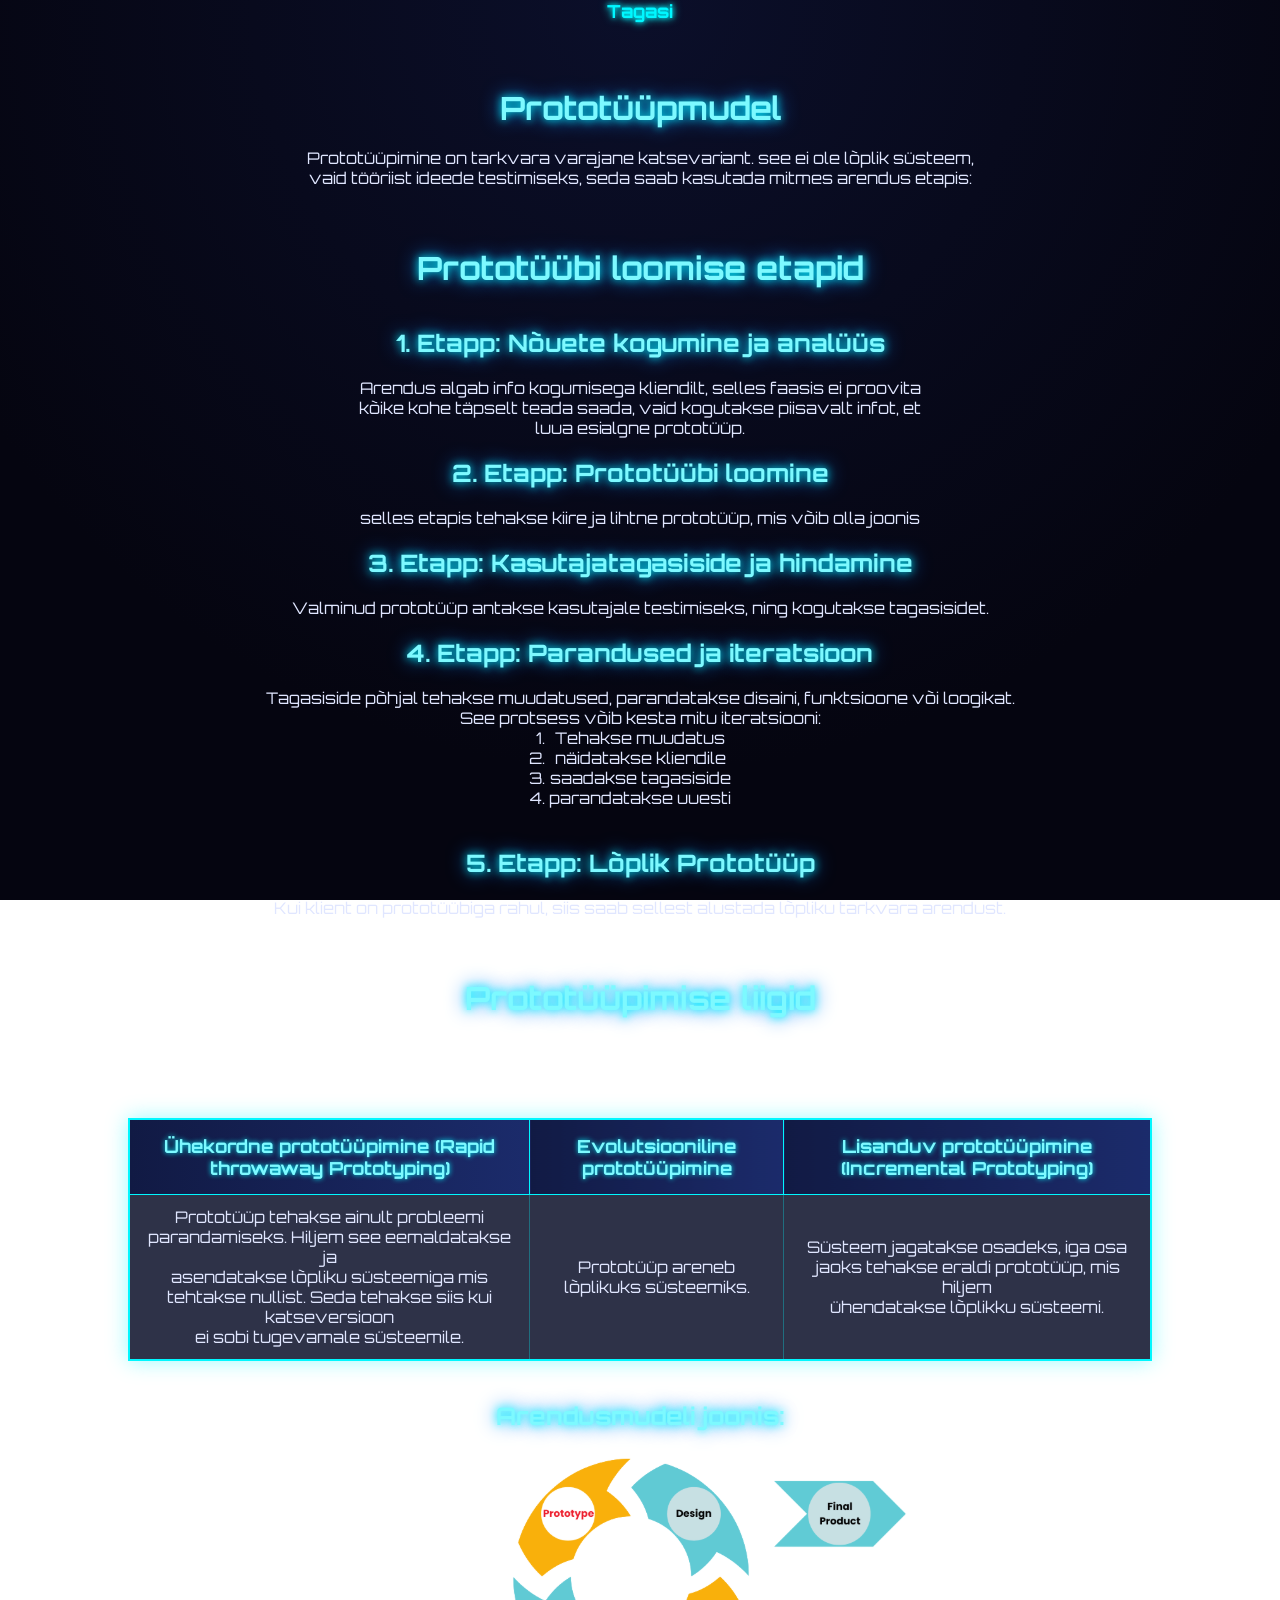
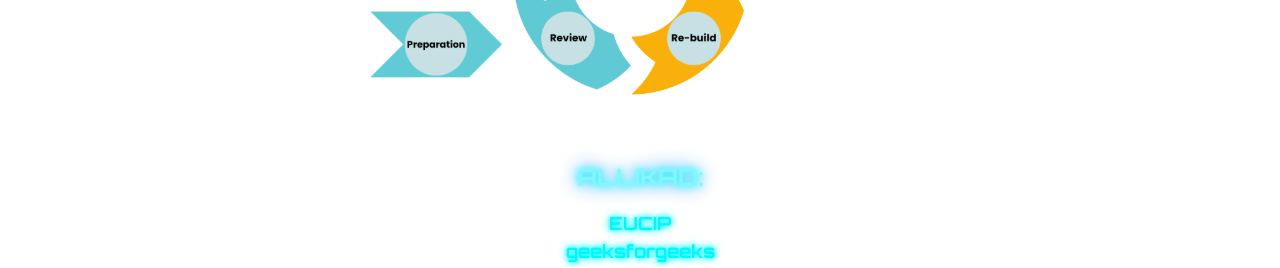
<file: SDLCModels/prototype.html>
<!DOCTYPE html>
<html lang="en">
<head>
    <meta charset="UTF-8">
    <meta name="viewport" content="width=device-width, initial-scale=1.0">
    <link rel="stylesheet" href="../style.css">
    <title>Prototype Model ehk prototüüpimine</title>
</head>
<body>
        <a href="../index.html">Tagasi</a><br><br/>
    <h1>Prototüüpmudel</h1>
    <p>
        Prototüüpimine on tarkvara varajane katsevariant. see ei ole lõplik süsteem, <br>
        vaid tööriist ideede testimiseks, seda saab kasutada mitmes arendus etapis: <br>
    </p><br><br>
    <h1>Prototüübi loomise etapid</h1>
    <p>
    <h2>1. Etapp: Nõuete kogumine ja analüüs</h2>
        Arendus algab info kogumisega kliendilt, selles faasis ei proovita <br> 
        kõike kohe täpselt teada saada, vaid kogutakse piisavalt infot, et <br>
        luua esialgne prototüüp. <br>
    <h2>2. Etapp: Prototüübi loomine</h2>
    selles etapis tehakse kiire ja lihtne prototüüp, mis võib olla joonis  <br>
    <h2>3. Etapp: Kasutajatagasiside ja hindamine</h2>
    Valminud prototüüp antakse kasutajale testimiseks, ning kogutakse tagasisidet. <br>
    <h2>4. Etapp: Parandused ja iteratsioon</h2>
    Tagasiside põhjal tehakse muudatused, parandatakse disaini, funktsioone või loogikat. <br>
    See protsess võib kesta mitu iteratsiooni: <ol>
        <li>Tehakse muudatus</li>
        <li>näidatakse kliendile</li>
        <li>saadakse tagasiside</li>
        <li>parandatakse uuesti</li>
    </ol> <br>
    <h2>5. Etapp: Lõplik Prototüüp</h2>
    Kui klient on prototüübiga rahul, siis saab sellest alustada lõpliku tarkvara arendust. <br>
    </p><br><br>
    <h1>Prototüüpimise liigid</h1>
    <table>
        <thead>
            <tr>
                <th>Ühekordne prototüüpimine (Rapid throwaway Prototyping)</th>
                <th>Evolutsiooniline prototüüpimine</th>
                <th>Lisanduv prototüüpimine (Incremental Prototyping)</th>
            </tr>
        </thead>
        <tbody>
            <tr>
                <td>Prototüüp tehakse ainult probleemi parandamiseks. Hiljem see eemaldatakse ja <br>
                asendatakse lõpliku süsteemiga mis tehtakse nullist. Seda tehakse siis kui katseversioon <br>
                ei sobi tugevamale süsteemile.</td><br>
                <td>Prototüüp areneb lõplikuks süsteemiks.</td><br>
                <td>Süsteem jagatakse osadeks, iga osa jaoks tehakse eraldi prototüüp, mis hiljem <br>
                ühendatakse lõplikku süsteemi.</td><br>
            </tr>
        </tbody>
    </table>
        <h2>Arendusmudeli joonis:</h2>
        <img src="../Images/Protoype.png"/><br><br>
         <h2>ALLIKAD:</h2>
        <a href="https://eopearhiiv.edu.ee/e-kursused/eucip/arendus/1224_prototpimine.html">EUCIP</a>
        <a href="https://www.geeksforgeeks.org/software-engineering/software-engineering-prototyping-model/">geeksforgeeks</a>
</body>
</html>
</file>
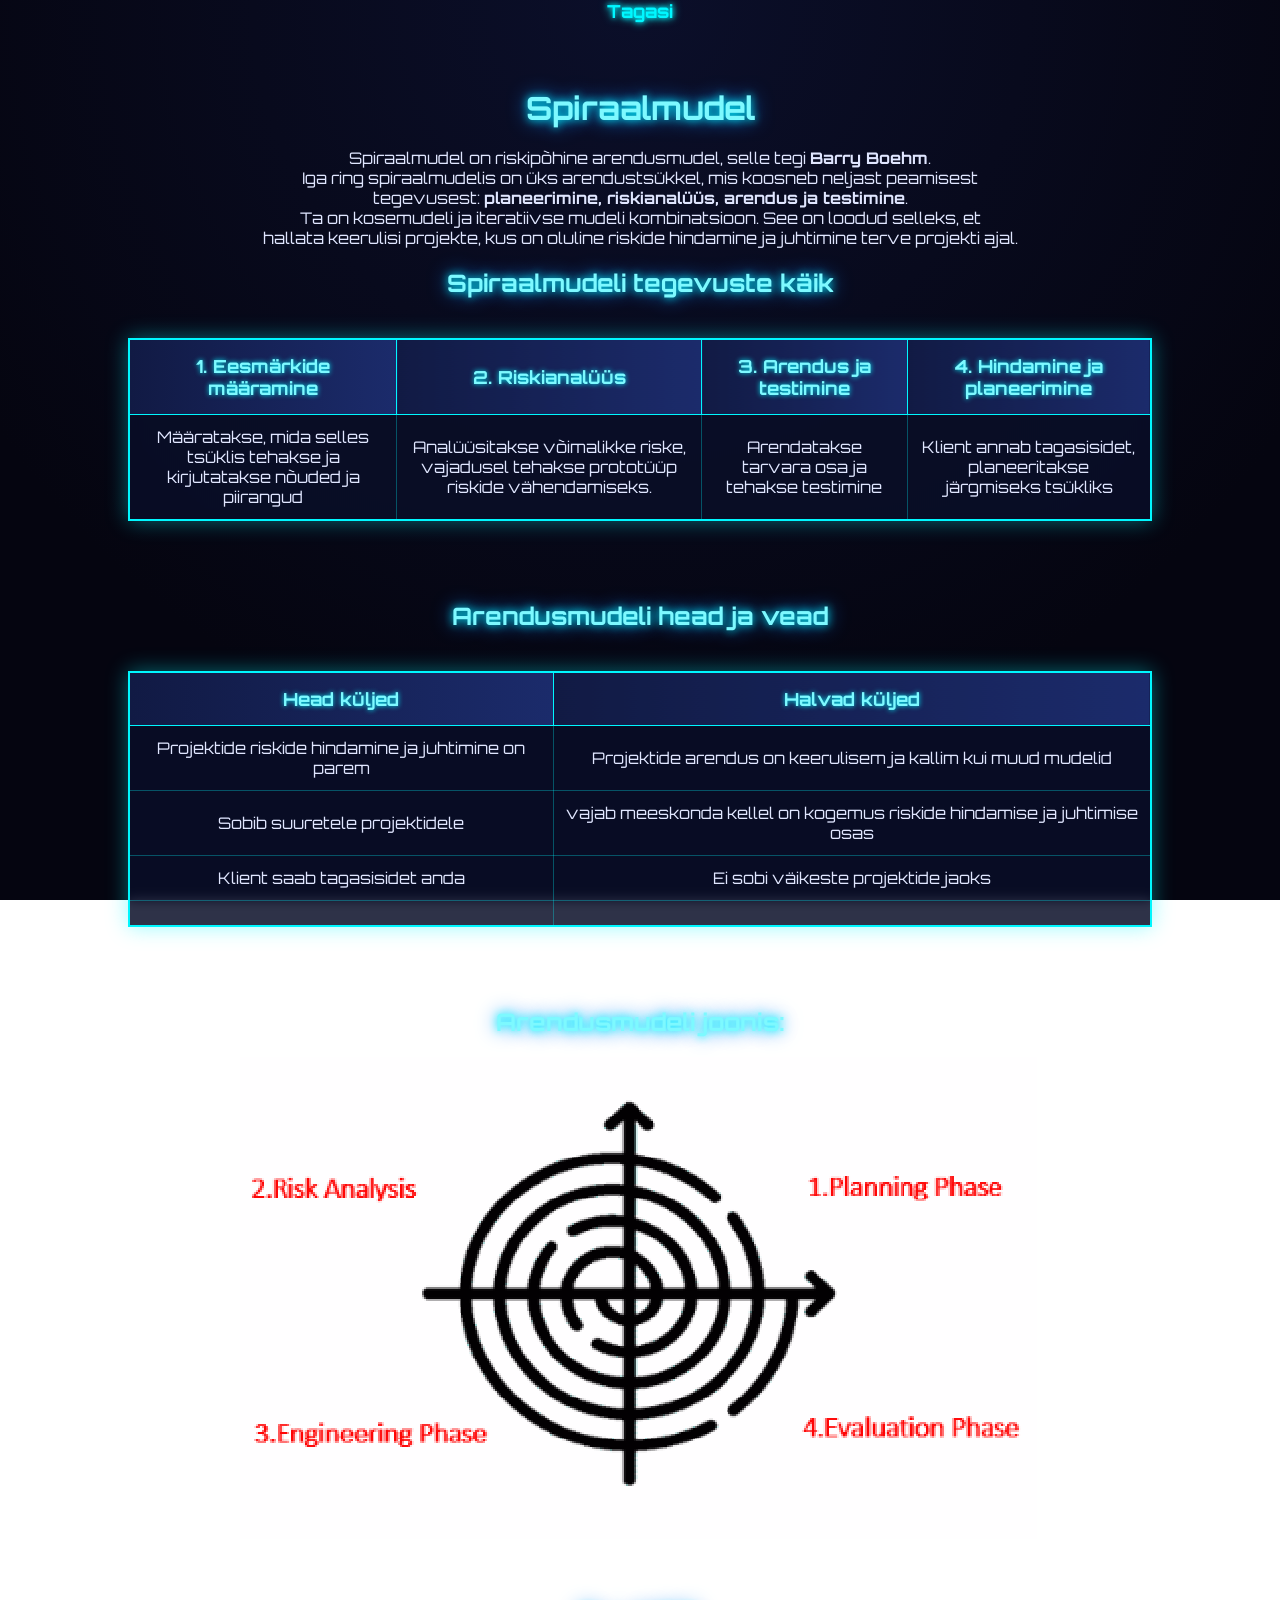
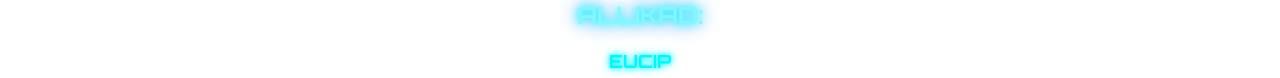
<file: SDLCModels/spiral.html>
<!DOCTYPE html>
<html lang="en">
<head>
    <meta charset="UTF-8">
    <meta name="viewport" content="width=device-width, initial-scale=1.0">
    <link rel="stylesheet" href="../style.css">
    <title>Spiral ehk Spiraalmudel</title>
</head>
<body>
        <a href="../index.html">Tagasi</a><br><br/>
    <h1>Spiraalmudel</h1>
    <p>Spiraalmudel on riskipõhine arendusmudel, selle tegi <strong>Barry Boehm</strong>. <br>
        Iga ring spiraalmudelis on üks arendustsükkel, mis koosneb neljast peamisest <br>
        tegevusest: <strong>planeerimine, riskianalüüs, arendus ja testimine</strong>. <br>
        Ta on kosemudeli ja iteratiivse mudeli kombinatsioon. See on loodud selleks, et <br>
        hallata keerulisi projekte, kus on oluline riskide hindamine ja juhtimine terve projekti ajal. <br>
    </p>
    <h2>Spiraalmudeli tegevuste käik</h2>
    <table>
   <thead>
      <tr>
         <th>1. Eesmärkide määramine</th>
         <th>2. Riskianalüüs</th>
         <th>3. Arendus ja testimine</th>
         <th>4. Hindamine ja planeerimine</th>
      </tr>
   </thead>
   <tbody>
      <tr>
         <td>Määratakse, mida selles tsüklis tehakse ja kirjutatakse nõuded ja piirangud</td>
         <td>Analüüsitakse võimalikke riske, vajadusel tehakse prototüüp riskide vähendamiseks.</td>
         <td>Arendatakse tarvara osa ja tehakse testimine</td>
         <td>Klient annab tagasisidet, planeeritakse järgmiseks tsükliks</td>
      </tr>
   </tbody>
    </table><br><br>
 <h2>Arendusmudeli head ja vead</h2>
  <table>
   <thead>
      <tr>
         <th>Head küljed</th>
         <th>Halvad küljed</th>
      </tr>
   </thead>
   <tbody>
      <tr>
         <td>Projektide riskide hindamine ja juhtimine on parem</td>
         <td>Projektide arendus on keerulisem ja kallim kui muud mudelid</td>
      </tr>
      <tr>
         <td>Sobib suuretele projektidele</td>
         <td>vajab meeskonda kellel on kogemus riskide hindamise ja juhtimise osas</td>
      </tr>
      <tr>
         <td>Klient saab tagasisidet anda</td>
         <td>Ei sobi väikeste projektide jaoks</td>
      </tr>
      <tr>
         <td></td>
         <td></td>
      </tr>
   </tbody>
 </table><br><br>
    <h2>Arendusmudeli joonis:</h2>
        <img src="../Images/Spiralmodel.png"/><br><br>
        <h2>ALLIKAD:</h2>
        <a href="https://eopearhiiv.edu.ee/e-kursused/eucip/arendus/1223_spiraalmudel.html">EUCIP</a>
</body>
</html>
</file>
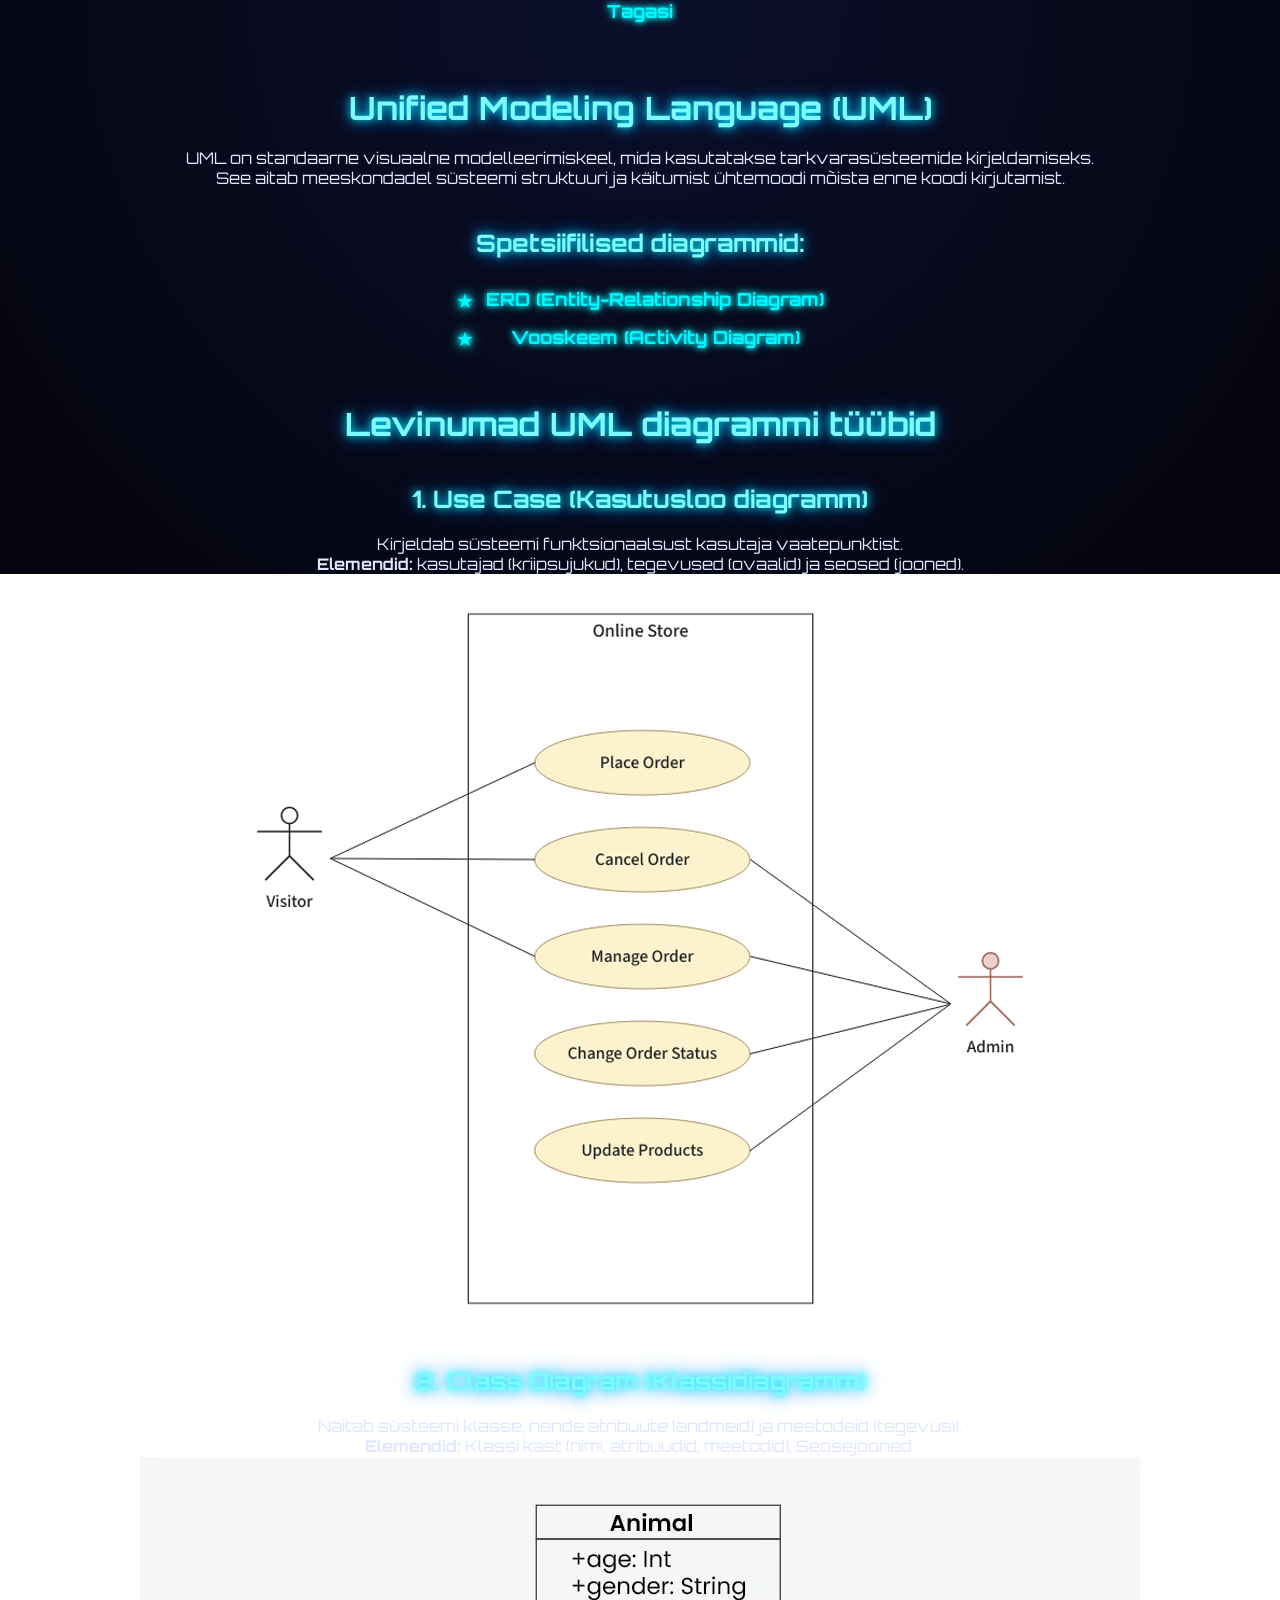
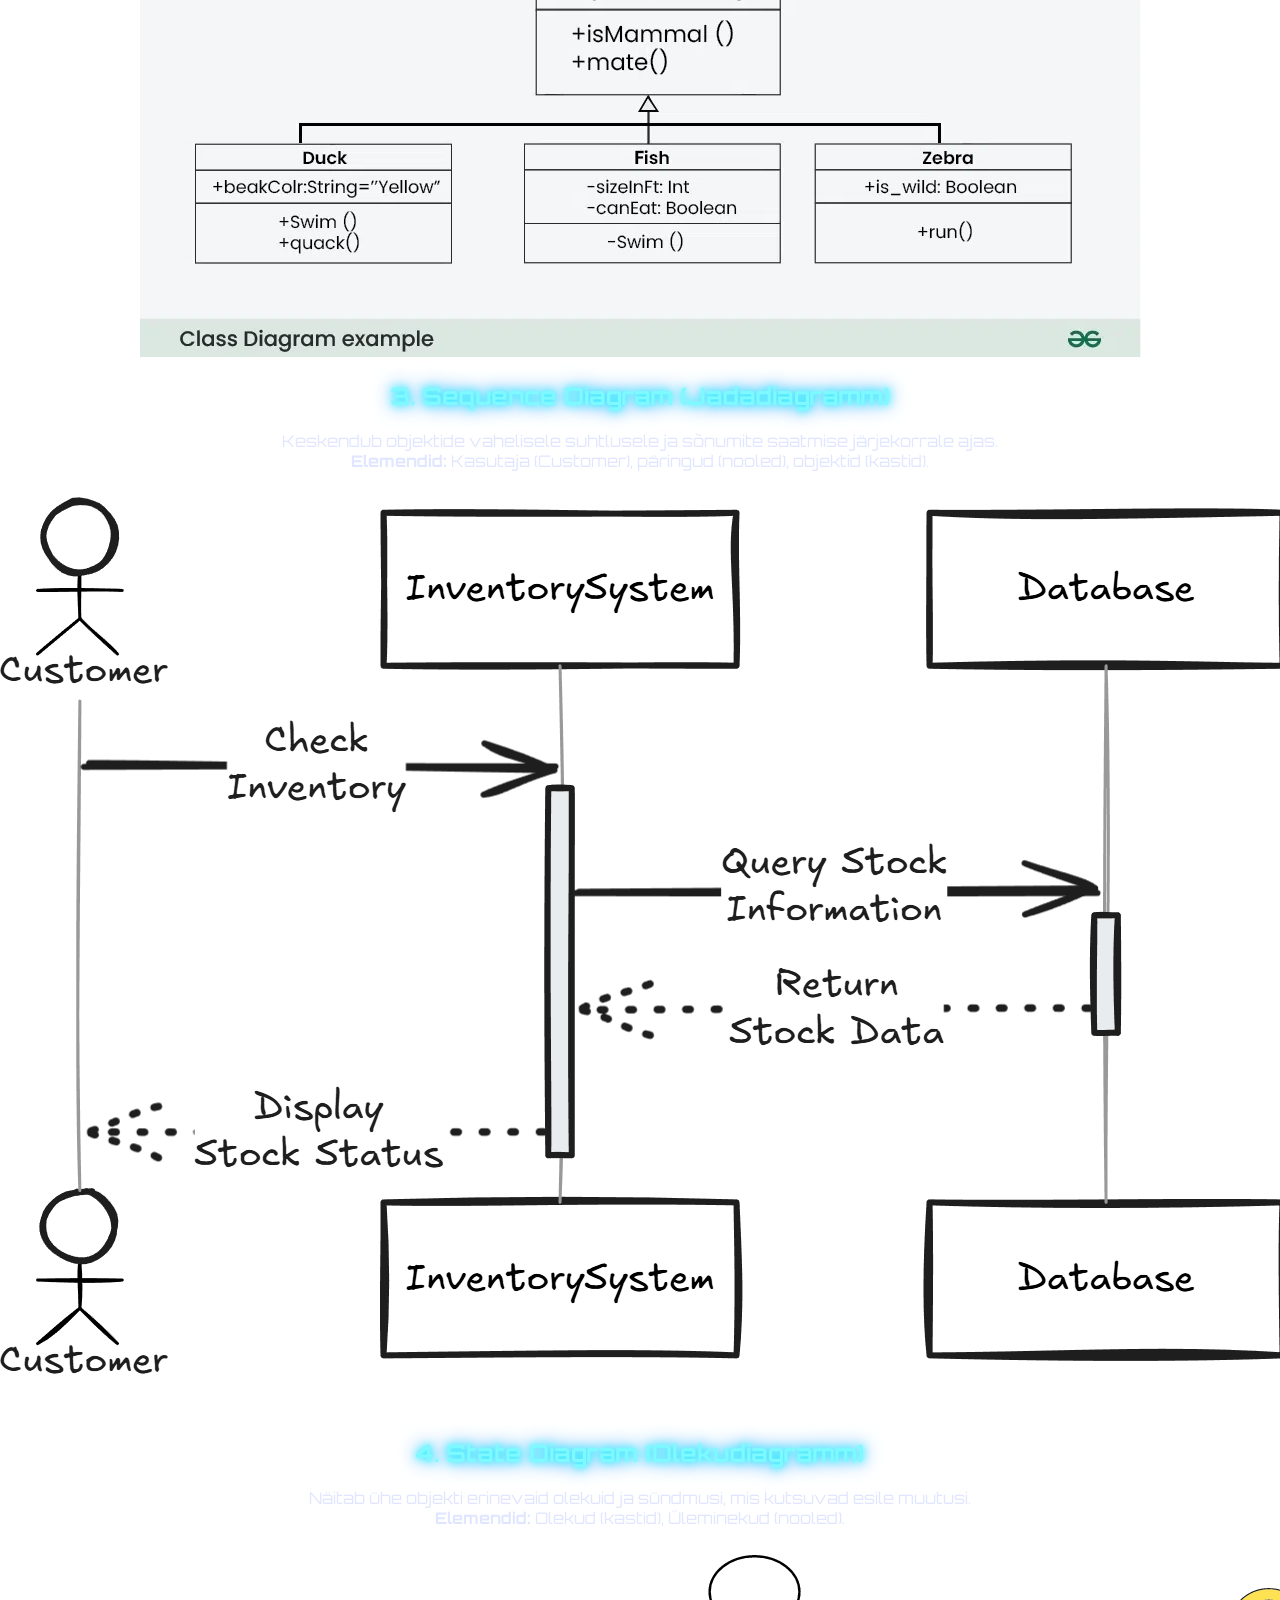
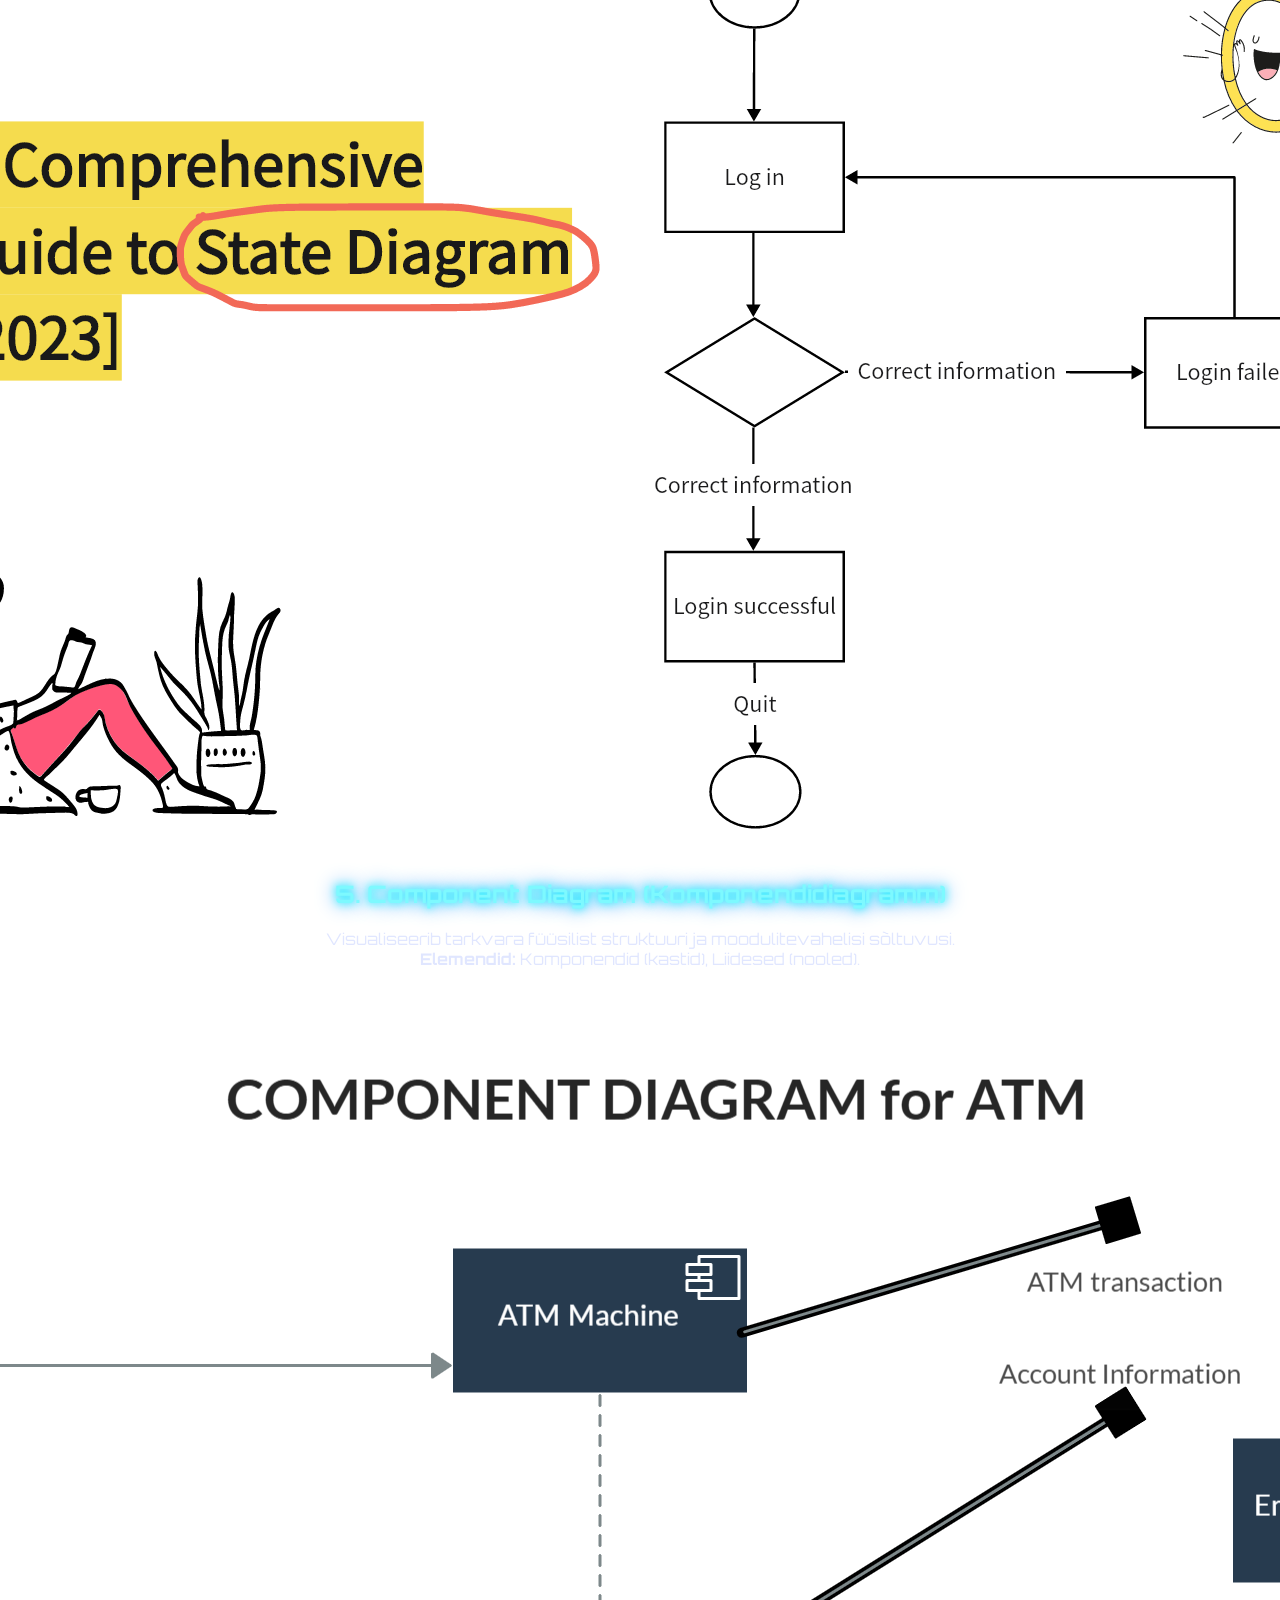
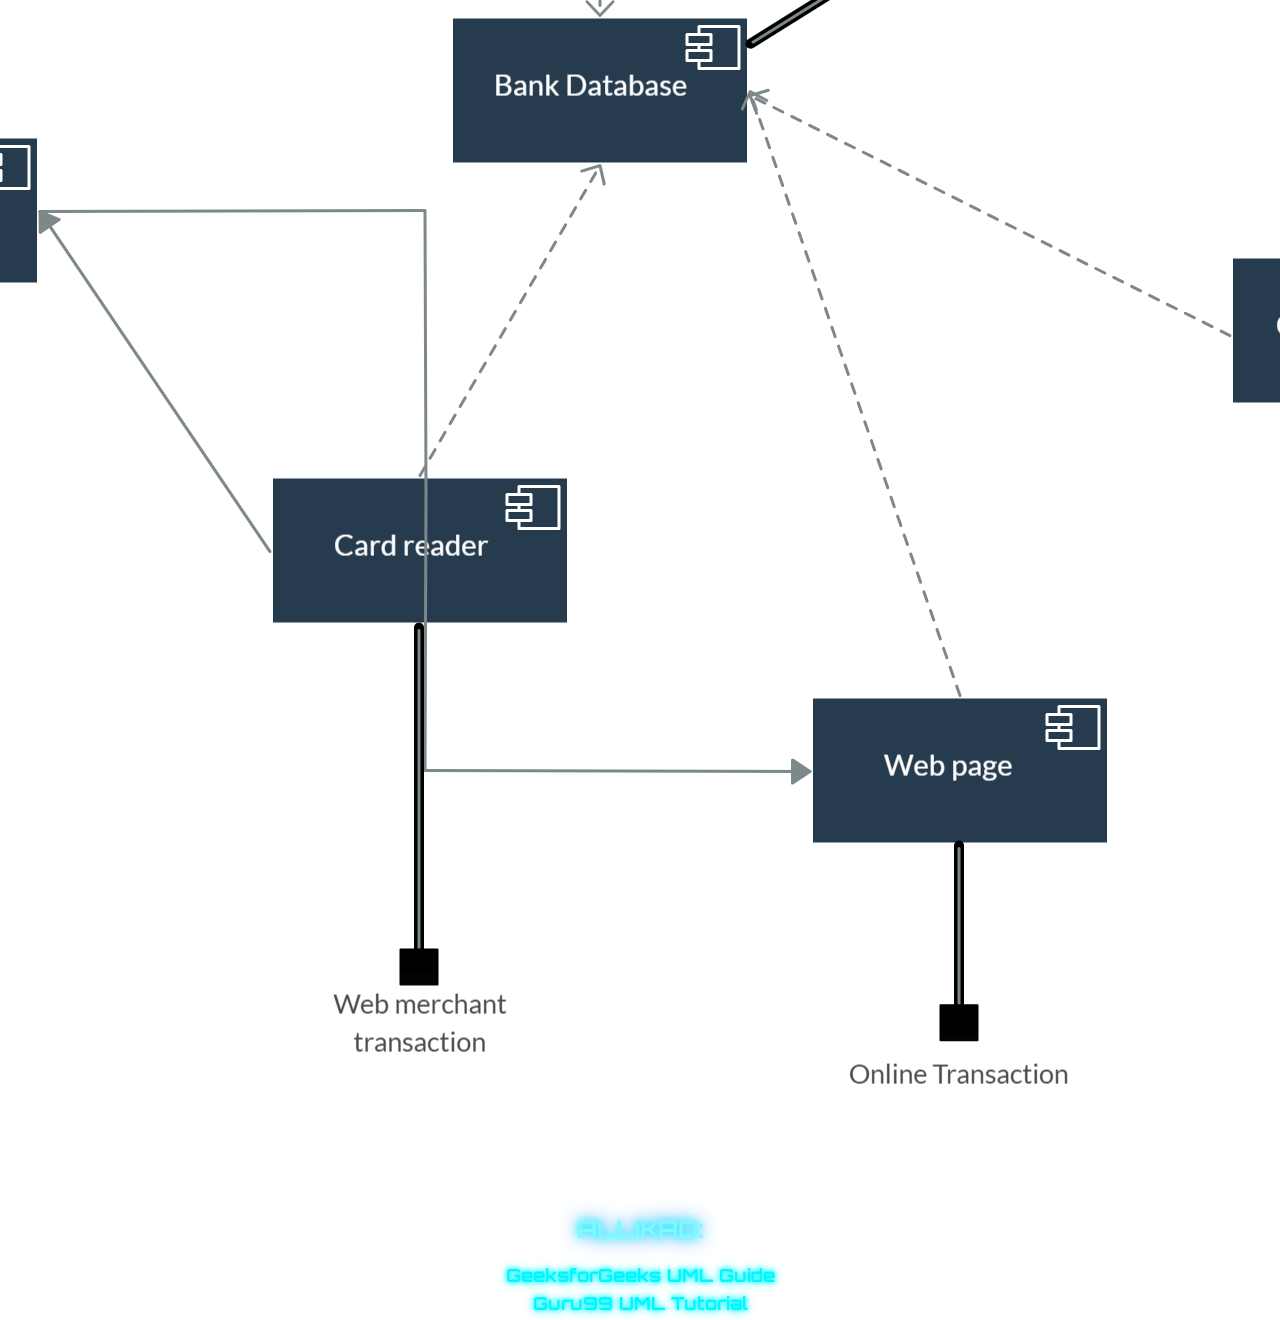
<file: SDLCModels/uml.html>
<!DOCTYPE html>
<html lang="et">
<head>
    <meta charset="UTF-8">
    <meta name="viewport" content="width=device-width, initial-scale=1.0">
    <link rel="stylesheet" href="../style.css">
    <title>UML - Unified Modeling Language</title>
</head>
<body>
    <a href="../index.html">Tagasi</a><br><br/>
    <h1>Unified Modeling Language (UML)</h1>
    <p>
        UML on standaarne visuaalne modelleerimiskeel, mida kasutatakse tarkvarasüsteemide kirjeldamiseks. <br>
        See aitab meeskondadel süsteemi struktuuri ja käitumist ühtemoodi mõista enne koodi kirjutamist.
    </p><br>

    <h2>Spetsiifilised diagrammid:</h2>
    <ul>
        <li><a href="erd.html">ERD (Entity-Relationship Diagram)</a></li>
        <li><a href="flowchart.html">Vooskeem (Activity Diagram)</a></li>
    </ul><br>

    <h1>Levinumad UML diagrammi tüübid</h1>

    <h2>1. Use Case (Kasutusloo diagramm)</h2>
    <p>
        Kirjeldab süsteemi funktsionaalsust kasutaja vaatepunktist. <br>
        <strong>Elemendid:</strong> kasutajad (kriipsujukud), tegevused (ovaalid) ja seosed (jooned). <br>
        <img src="../Images/uml-use-case-diagram.png" alt="Use Case näidis"/>
    </p>

    <h2>2. Class Diagram (Klassidiagramm)</h2>
    <p>
        Näitab süsteemi klasse, nende atribuute (andmeid) ja meetodeid (tegevusi). <br>
        <strong>Elemendid:</strong> Klassi kast (nimi, atribuudid, meetodid), Seosejooned. <br>
        <img src="../Images/Class-Diagram-example.webp" alt="Class Diagram näidis"/>
    </p>

    <h2>3. Sequence Diagram (Jadadiagramm)</h2>
    <p>
        Keskendub objektide vahelisele suhtlusele ja sõnumite saatmise järjekorrale ajas. <br>
        <strong>Elemendid:</strong> Kasutaja (Customer), päringud (nooled), objektid (kastid). <br>
        <img src="../Images/Sequence diagram ai generated.png" alt="Sequence Diagram näidis"/>
    </p>

    <h2>4. State Diagram (Olekudiagramm)</h2>
    <p>
        Näitab ühe objekti erinevaid olekuid ja sündmusi, mis kutsuvad esile muutusi. <br>
        <strong>Elemendid:</strong> Olekud (kastid), Üleminekud (nooled). <br>
        <img src="../Images/state-diagram-cover.png" alt="State Diagram näidis"/>
    </p>

    <h2>5. Component Diagram (Komponendidiagramm)</h2>
    <p>
        Visualiseerib tarkvara füüsilist struktuuri ja moodulitevahelisi sõltuvusi. <br>
        <strong>Elemendid:</strong> Komponendid (kastid), Liidesed (nooled). <br>
        <img src="../Images/component-diagram-for-atm-jma3qob47.png" alt="Component Diagram näidis"/>
    </p>

    <h2>ALLIKAD:</h2>
    <a href="https://www.geeksforgeeks.org/system-design/unified-modeling-language-uml-introduction/">GeeksforGeeks UML Guide</a>
    <a href="https://www.guru99.com/uml-tutorial.html">Guru99 UML Tutorial</a>
</body>
</html>
</file>
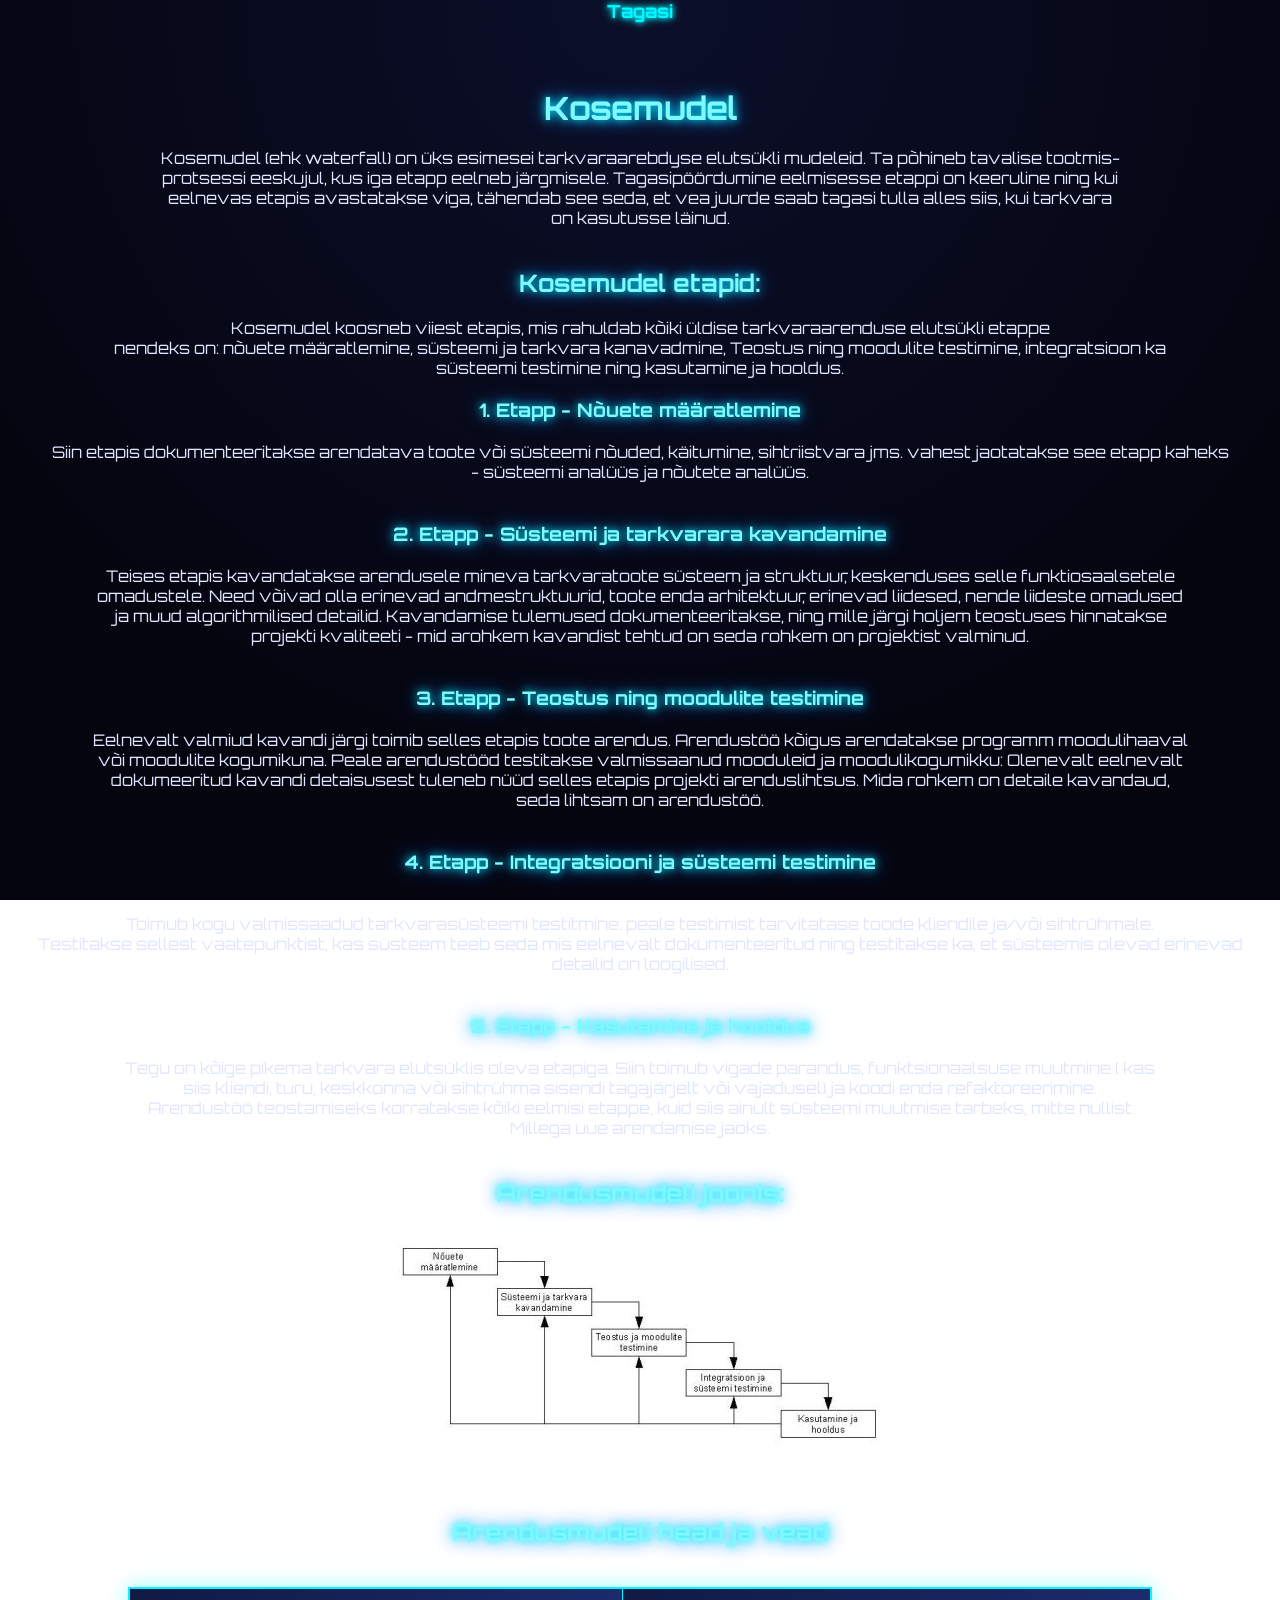
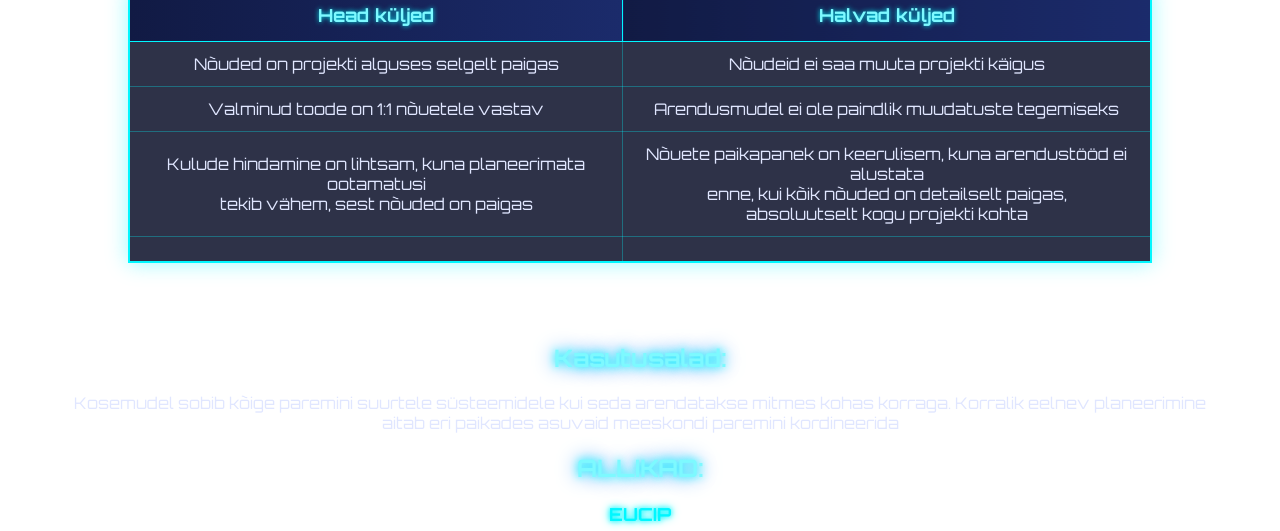
<file: SDLCModels/waterfall.html>
<!DOCTYPE html>
<html lang="en">
<head>
    <meta charset="UTF-8">
    <meta name="viewport" content="width=device-width, initial-scale=1.0">
    <title>Waterfall ehk kosemudel</title>
    <link rel="stylesheet" href="../style.css">
</head>
<body>
    <a href="../index.html">Tagasi</a><br><br/>
    <h1>Kosemudel</h1>
    <p>
        Kosemudel (ehk waterfall)
 on üks esimesei tarkvaraarebdyse elutsükli mudeleid. Ta põhineb tavalise tootmis- <br>
protsessi eeskujul, kus iga etapp eelneb järgmisele. Tagasipöördumine eelmisesse etappi on keeruline ning kui <br>
eelnevas etapis avastatakse viga, tähendab see seda, et vea juurde saab tagasi tulla alles siis, kui tarkvara <br>
 on kasutusse läinud.    </p><br>
 <h2>Kosemudel etapid: </h2>
 <p>
    Kosemudel koosneb viiest etapis, mis rahuldab kõiki üldise tarkvaraarenduse elutsükli etappe <br>
    nendeks on: nõuete määratlemine, süsteemi ja tarkvara kanavadmine, Teostus ning moodulite testimine, integratsioon ka <br>
    süsteemi testimine ning kasutamine ja hooldus. <br>
 </p>
 <h3>1. Etapp - Nõuete määratlemine</h3>
 <p>
    Siin etapis dokumenteeritakse arendatava toote või süsteemi nõuded, käitumine, sihtriistvara jms. vahest jaotatakse see etapp kaheks <br>
    - süsteemi analüüs ja nõutete analüüs. <br>
 </p><br>
 <h3>2. Etapp - Süsteemi ja tarkvarara kavandamine</h3>
 <p>
    Teises etapis kavandatakse arendusele mineva tarkvaratoote süsteem ja struktuur, keskenduses selle funktiosaalsetele <br>
    omadustele. Need võivad olla erinevad andmestruktuurid, toote enda arhitektuur, erinevad liidesed, nende liideste omadused <br>
    ja muud algorithmilised detailid. Kavandamise tulemused dokumenteeritakse, ning mille järgi holjem teostuses hinnatakse <br>
    projekti kvaliteeti - mid arohkem kavandist tehtud on seda rohkem on projektist valminud. <br>
 </p><br>
 <h3>3. Etapp - Teostus ning moodulite testimine</h3>
 <p>
    Eelnevalt valmiud kavandi järgi toimib selles etapis toote arendus. Arendustöö kõigus arendatakse programm moodulihaaval <br>
    või moodulite kogumikuna. Peale arendustööd testitakse valmissaanud mooduleid ja moodulikogumikku: Olenevalt eelnevalt <br>
    dokumeeritud kavandi detaisusest tuleneb nüüd selles etapis  projekti arenduslihtsus. Mida rohkem on detaile kavandaud, <br>
    seda lihtsam on arendustöö. <br>
 </p><br>
 <h3>4. Etapp - Integratsiooni ja süsteemi testimine</h3><br>
 <p>
    Toimub kogu valmissaadud tarkvarasüsteemi testitmine. peale testimist tarvitatase toode kliendile ja/või sihtrühmale. <br>
    Testitakse sellest vaatepunktist, kas süsteem teeb seda mis eelnevalt dokumenteeritud ning testitakse ka, et süsteemis olevad erinevad  <br>
    detailid on loogilised. <br>
 </p><br>
 <h3>5. Etapp - Kasutamine ja hooldus</h3>
 <p>
    Tegu on kõige pikema tarkvara elutsüklis oleva etapiga. Siin toimub vigade parandus, funktsionaalsuse muutmine ( kas <br>
    siis kliendi, turu, keskkonna või sihtrühma sisendi tagajärjelt või vajadusel) ja koodi enda refaktoreerimine. <br>
    Arendustöö teostamiseks korratakse kõiki eelmisi etappe, kuid siis ainult süsteemi muutmise tarbeks, mitte nullist <br>
    Millega uue arendamise jaoks. <br><br>
 </p>
 <h2>Arendusmudeli joonis:</h2>
 <img src="../Images/Koskmudel1.png"/><br><br>
 <h2>Arendusmudeli head ja vead</h2>
 <table>
   <thead>
      <tr>
         <th>Head küljed</th>
         <th>Halvad küljed</th>
      </tr>
   </thead>
   <tbody>
      <tr>
         <td>Nõuded on projekti alguses selgelt paigas</td>
         <td>Nõudeid ei saa muuta projekti käigus</td>
      </tr>
      <tr>
         <td>Valminud toode on 1:1 nõuetele vastav</td>
         <td>Arendusmudel ei ole paindlik muudatuste tegemiseks</td>
      </tr>
      <tr>
         <td>Kulude hindamine on lihtsam, kuna planeerimata ootamatusi <br> tekib vähem, sest nõuded on paigas</td>
         <td>Nõuete paikapanek on keerulisem, kuna arendustööd ei alustata <br> enne, kui kõik nõuded on detailselt paigas, <br>
         absoluutselt kogu projekti kohta</td>
      </tr>
      <tr>
         <td></td>
         <td></td>
      </tr>
   </tbody>
 </table><br><br>
 <h2>Kasutusalad:</h2>
 <p>
   Kosemudel sobib kõige paremini suurtele süsteemidele kui seda arendatakse mitmes kohas korraga. Korralik eelnev planeerimine <br>
   aitab eri paikades asuvaid meeskondi paremini kordineerida
 </p>
 <h2>ALLIKAD:</h2>
 <a href="https://eopearhiiv.edu.ee/e-kursused/eucip/arendus/1221_koskmudel.html">EUCIP</a>
</body>
</html>
</file>
<file: style.css>
/* ================================
   🌌 SPACE THEMED STYLE.CSS
   Works with basic HTML + tables
================================ */

/* Import futuristic Google Font (optional but recommended) */
@import url('https://fonts.googleapis.com/css2?family=Orbitron:wght@400;600&display=swap');

/* Reset */
* {
    margin: 0;
    padding: 0;
    box-sizing: border-box;
}

/* Body - Deep Space Background */
body {
    font-family: 'Orbitron', sans-serif;
    background: radial-gradient(circle at top, #0b0f2a, #050510 70%);
    color: #e0e6ff;
    min-height: 100vh;
    background-attachment: fixed;
    display: flex;
    flex-direction: column;
    align-items: center;      /* Centers horizontally */
    justify-content: center;  /* Centers vertically */
    text-align: center; 
}

/* Starfield Effect */
body::before {
    content: "";
    position: fixed;
    width: 100%;
    height: 100%;
    background: url("https://www.transparenttextures.com/patterns/stardust.png");
    opacity: 0.4;
    z-index: -1;
}

/* Headings */
h1, h2, h3 {
    text-align: center;
    color: #7df9ff;
    text-shadow: 0 0 8px #00f7ff, 0 0 20px #0088ff;
    margin: 20px 0;
}

/* Table Styling */
table {
    width: 80%;
    margin: 20px auto;
    border-collapse: collapse;
    background: rgba(10, 15, 40, 0.85);
    border: 2px solid #00f7ff;
    box-shadow: 0 0 20px rgba(0, 247, 255, 0.4);
    backdrop-filter: blur(6px);
}

/* Table Headers */
th {
    background: linear-gradient(90deg, #111a44, #1b2b6b);
    color: #7df9ff;
    padding: 15px;
    font-size: 18px;
    border: 1px solid #00f7ff;
    text-shadow: 0 0 5px #00f7ff;
}

/* Table Cells */
td {
    padding: 12px;
    text-align: center;
    border: 1px solid rgba(0, 247, 255, 0.3);
    transition: 0.3s ease;
}

/* Hover Glow Effect */
tr:hover td {
    background-color: rgba(0, 247, 255, 0.1);
    box-shadow: inset 0 0 10px #00f7ff;
    transform: scale(1.01);
}

/* Base link style */
a {
    color: #00f7ff;             /* bright cyan */
    text-decoration: none;       /* remove underline */
    font-weight: bold;
    font-size: 18px;
    position: relative;
    transition: 0.3s ease;
    text-shadow: 0 0 5px #00f7ff, 0 0 10px #00f7ff;
}

/* Add a glowing underline on hover */
a::after {
    content: '';
    display: block;
    width: 0;
    height: 2px;
    background: #00f7ff;
    box-shadow: 0 0 8px #00f7ff;
    transition: width 0.3s ease;
    margin-top: 4px;
}

a:hover::after {
    width: 100%;
}

/* Optional: make link color brighter on hover */
a:hover {
    color: #7df9ff;
    text-shadow: 0 0 10px #00f7ff, 0 0 20px #7df9ff;
}


/* Buttons */
button {
    background: linear-gradient(45deg, #00f7ff, #0066ff);
    border: none;
    padding: 10px 20px;
    color: #fff;
    font-family: 'Orbitron', sans-serif;
    cursor: pointer;
    border-radius: 6px;
    box-shadow: 0 0 10px #00f7ff;
    transition: 0.3s;
}

button:hover {
    transform: translateY(-3px);
    box-shadow: 0 0 20px #00f7ff;
}

/* Footer */
footer {
    text-align: center;
    padding: 20px;
    color: #7df9ff;
    text-shadow: 0 0 6px #00f7ff;
}
/* Remove default bullets */
ul {
    list-style: none;
    padding-left: 0;
}

/* Add custom space-themed bullet */
ul li {
    position: relative;
    padding-left: 30px;
    margin: 10px 0;
    font-size: 18px;
    color: #7df9ff;
}

/* Use a glowing star as the bullet */
ul li::before {
    content: "★"; /* You can also use emojis like 🚀, 🌑, ✨ */
    position: absolute;
    left: 0;
    top: 0;
    color: #00f7ff;
    text-shadow: 0 0 5px #00f7ff, 0 0 10px #00f7ff, 0 0 15px #00f7ff;
    font-size: 20px;
}
</file>
